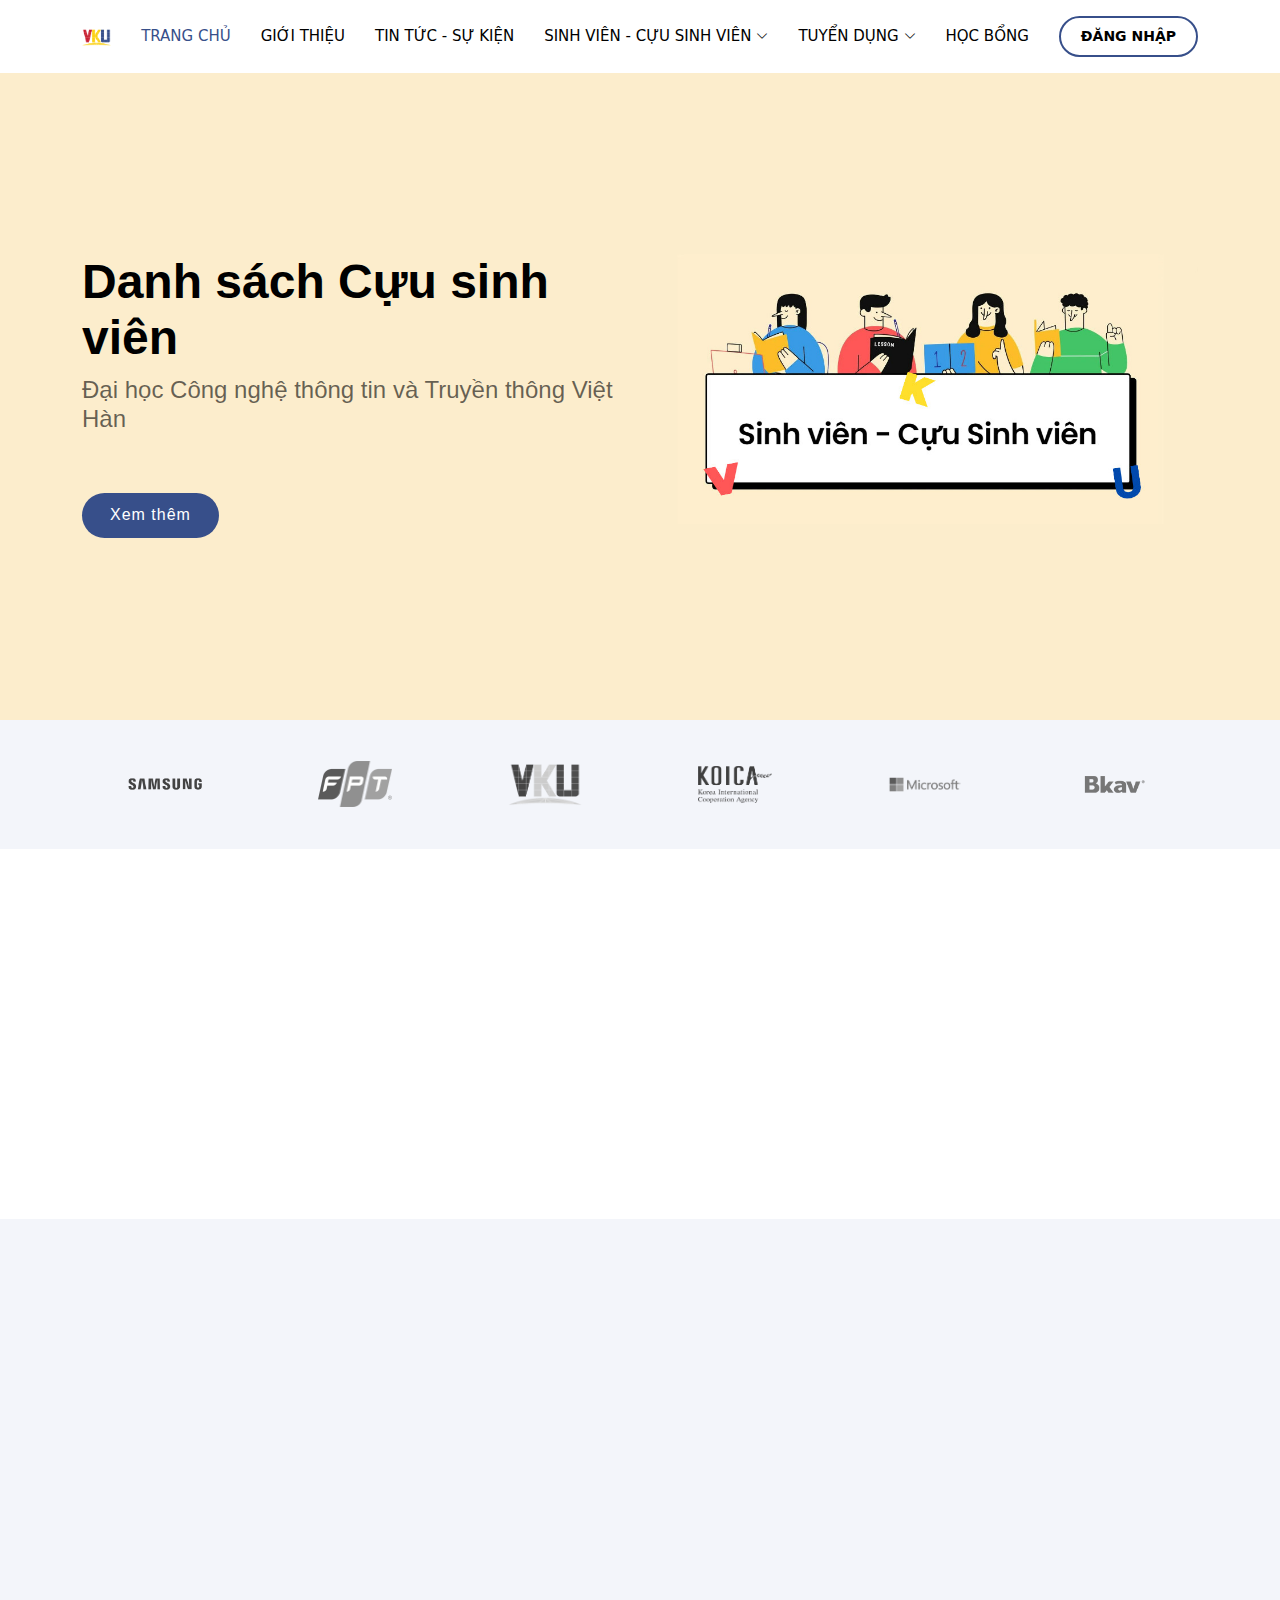
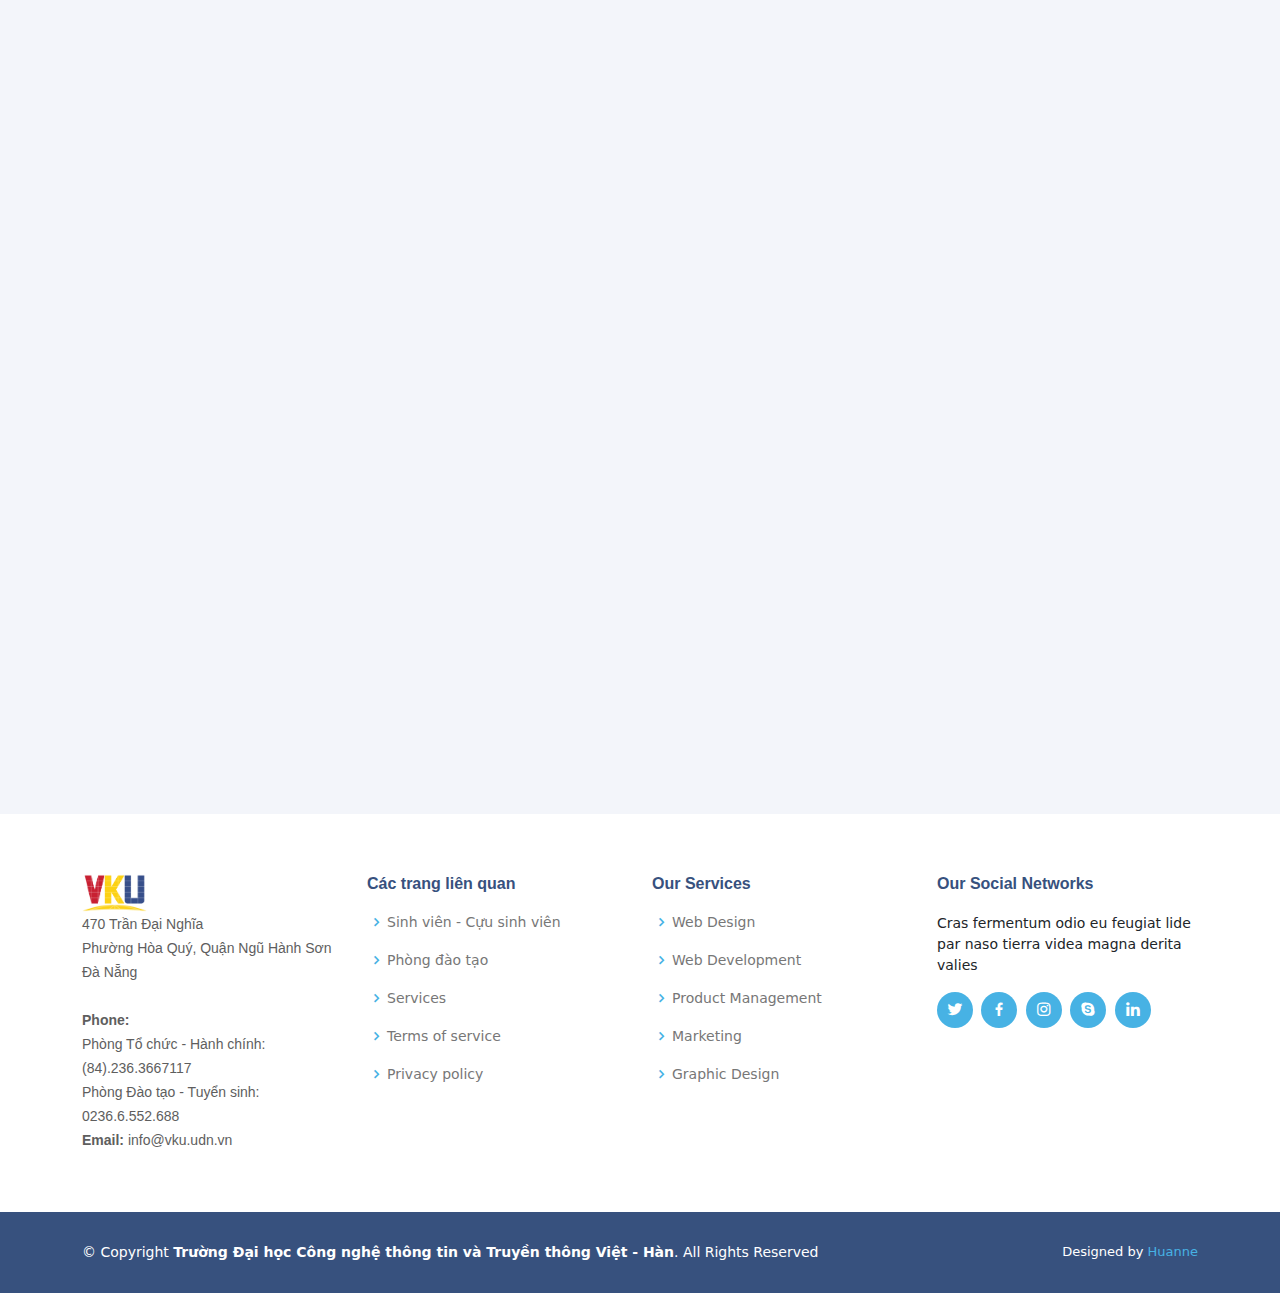
<file: alumni.html>
<!DOCTYPE html>
<html lang="en">

<head>
    <meta charset="utf-8">
    <meta content="width=device-width, initial-scale=1.0" name="viewport">

    <title>Danh sách Cựu sinh viên</title>
    <meta content="" name="description">
    <meta content="" name="keywords">

    <!-- Favicons -->
    <link href="assets/img/clients/vku.png" rel="icon">
    <link href="assets/img/clients/vku.png" rel="apple-touch-icon">

    <!-- Google Fonts -->
    <!-- <link href="https://fonts.googleapis.com/css?family=Open+Sans:300,300i,400,400i,600,600i,700,700i|Jost:300,300i,400,400i,500,500i,600,600i,700,700i|Poppins:300,300i,400,400i,500,500i,600,600i,700,700i" rel="stylesheet"> -->

    <!-- Vendor CSS Files -->
    <link href="assets/vendor/aos/aos.css" rel="stylesheet">
    <link href="assets/vendor/bootstrap/css/bootstrap.min.css" rel="stylesheet">
    <link href="assets/vendor/bootstrap-icons/bootstrap-icons.css" rel="stylesheet">
    <link href="assets/vendor/boxicons/css/boxicons.min.css" rel="stylesheet">
    <link href="assets/vendor/glightbox/css/glightbox.min.css" rel="stylesheet">
    <link href="assets/vendor/remixicon/remixicon.css" rel="stylesheet">
    <link href="assets/vendor/swiper/swiper-bundle.min.css" rel="stylesheet">

    <!-- Template Main CSS File -->
    <link href="assets/css/style.css" rel="stylesheet">
    <link rel="stylesheet" href="/assets/css/base.css">
    <link rel="stylesheet" href="/assets/css/trangchu.css">
    <link rel="stylesheet" href="./assets/fonts/fontawesome-free-5.15.4-web/css/all.min.css">

    <!-- =======================================================
  * Template Name: Arsha
  * Updated: May 30 2023 with Bootstrap v5.3.0
  * Template URL: https://bootstrapmade.com/arsha-free-bootstrap-html-template-corporate/
  * Author: BootstrapMade.com
  * License: https://bootstrapmade.com/license/
  ======================================================== -->
</head>

<body>

    <!-- ======= Header ======= -->
    <header id="header" class="fixed-top ">
        <div class="container d-flex align-items-center">

            <!-- <h1 class="logo me-auto"><a href="index.html">VKU</a></h1> -->
            <!-- Uncomment below if you prefer to use an image logo -->
            <a href="index.html" class="logo me-auto"><img src="assets/img/clients/vku.png" alt="" class="img-fluid"></a>

            <nav id="navbar" class="navbar">
                <ul>
                    <li><a class="nav-link scrollto active" href="#hero">Trang chủ</a></li>
                    <li><a class="nav-link scrollto" href="#about">Giới thiệu</a></li>
                    <li><a class="nav-link scrollto" href="#news">Tin tức - Sự kiện</a></li>
                    <li class="dropdown"><a href="#students"><span>Sinh viên - Cựu sinh viên</span> <i class="bi bi-chevron-down"></i></a>
                        <ul>
                            <li><a href="./student.htm">Sinh viên</a></li>
                            <li><a href="./alumni.html">Cựu Sinh viên</a></li>
                        </ul>
                    </li>
                    <li class="dropdown"><a href="./recruitment.html"><span>Tuyển dụng</span> <i class="bi bi-chevron-down"></i></a>
                        <ul>
                            <li><a href="">Danh sách công việc</a></li>
                            <li><a href="">Chi tiết công việc</a></li>
                        </ul>
                    </li>
                    <li><a class="nav-link   scrollto" href="#portfolio">Học bổng</a></li>
                    <li><a class="getstarted scrollto" href="#about">Đăng nhập</a></li>
                </ul>
                <i class="bi bi-list mobile-nav-toggle"></i>
            </nav>
        </div>
    </header>
    <!--  -->

    <!-- End Header -->

    <!-- ======= Hero Section ======= -->
    <section id="hero" class="d-flex align-items-center">

        <div class="container">
            <div class="row">
                <div class="col-lg-6 d-flex flex-column justify-content-center pt-4 pt-lg-0 order-2 order-lg-1" data-aos="fade-up" data-aos-delay="200">
                    <!-- <h1>Danh sách Sinh viên</h1> -->
                    <h1>Danh sách Cựu sinh viên</h1>
                    <h2>Đại học Công nghệ thông tin và Truyền thông Việt Hàn</h2>
                    <div class="d-flex justify-content-center justify-content-lg-start">
                        <a href="#about" class="btn-get-started scrollto">Xem thêm</a>
                        <!-- <a href="https://www.youtube.com/watch?v=jDDaplaOz7Q" class="glightbox btn-watch-video"><i class="bi bi-play-circle"></i><span>Watch Video</span></a> -->
                    </div>
                </div>
                <div class="col-lg-6 order-1 order-lg-2 hero-img" data-aos="zoom-in" data-aos-delay="200">
                    <img src="assets/img/banner.png" class="img-fluid animated" alt="">
                </div>
            </div>
        </div>

    </section>
    <!-- End Hero -->

    <main id="main">

        <!-- ======= Clients Section ======= -->
        <section id="clients" class="clients section-bg">
            <div class="container">

                <div class="row" data-aos="zoom-in">

                    <div class="col-lg-2 col-md-4 col-6 d-flex align-items-center justify-content-center">
                        <img src="assets/img/clients/samsung.png" class="img-fluid" alt="">
                    </div>

                    <div class="col-lg-2 col-md-4 col-6 d-flex align-items-center justify-content-center">
                        <img src="assets/img/clients/fpt.png" class="img-fluid" alt="">
                    </div>

                    <div class="col-lg-2 col-md-4 col-6 d-flex align-items-center justify-content-center">
                        <img src="assets/img/clients/vku.png" class="img-fluid" alt="">
                    </div>

                    <div class="col-lg-2 col-md-4 col-6 d-flex align-items-center justify-content-center">
                        <img src="assets/img/clients/koica.png" class="img-fluid" alt="">
                    </div>

                    <div class="col-lg-2 col-md-4 col-6 d-flex align-items-center justify-content-center">
                        <img src="assets/img/clients/microsoft.png" class="img-fluid" alt="">
                    </div>

                    <div class="col-lg-2 col-md-4 col-6 d-flex align-items-center justify-content-center">
                        <img src="assets/img/clients/bkav.png" class="img-fluid" alt="">
                    </div>

                </div>

            </div>
        </section>
        <!-- End Cliens Section -->

        <!-- ======= About Us Section ======= -->
        <section id="about" class="about">
            <div class="container" data-aos="fade-up">

                <div class="section-title">
                    <h2>Giới thiệu</h2>
                </div>

                <div class="row content">
                    <div class="col-lg-6">
                        <p>
                            VKU – Mạng lưới Sinh viên - Cựu Sinh Viên là nơi duy trì kết nối giữa VKU và các cựu sinh viên của nhà trường, là cầu nối cho các cựu sinh viên kết nối lại với bạn bè và thầy cô giáo và nhân viên của VKU, nơi cựu sinh viên tiếp tục theo đuổi đam mê, tiến
                            tới thành công nhanh hơn và tô điểm thêm cho cuộc sống.
                        </p>
                        <a href="#" class="btn-learn-more">Learn More</a>
                    </div>
                    <div class="col-lg-6 pt-4 pt-lg-0">
                        <p>
                            VKU - Nhà Tuyển Dụng còn là nơi thúc đẩy, hợp tác giữa sinh viên, cựu sinh viên nhà trường với Nhà tuyển dụng.
                        </p>
                        <ul>
                            <li><i class="ri-check-double-line"></i> Tin tức - Sự kiện</li>
                            <li><i class="ri-check-double-line"></i> Cập nhật CV - Tìm kiếm công việc</li>
                            <li><i class="ri-check-double-line"></i> Hợp tác Sinh Viên - Cựu Sinh Viên - Doanh Nghiệp</li>
                        </ul>
                    </div>
                </div>

            </div>
        </section>
        <!-- End About Us Section -->

        <!-- ======= Team Section ======= -->
        <section id="team" class="team section-bg">
            <div class="container" data-aos="fade-up">

                <div class="section-title">
                    <h2>DANH SÁCH CỰU SINH VIÊN</h2>
                </div>

                <footer id="footer">
                    <div class="footer-newsletter">
                        <div class="container">
                            <div class="row justify-content-center">
                                <div class="col-lg-6">
                                    <form action="" method="post">
                                        <input type="text" name="name"><input type="submit" value="Tìm kiếm">
                                    </form>
                                </div>
                            </div>
                        </div>
                    </div>
                </footer>

                <div class="team">
                    <div class="row">
                        <div class="col-lg-4" data-aos="zoom-in" data-aos-delay="100">
                            <div class="member d-flex align-items-start cursor" onclick="location.href='./cv.html';">
                                <div class="pic"><img src="assets/img/team/team-1.jpg" class="img-fluid" alt=""></div>
                                <div class="member-info">
                                    <h4>Ngô Hùng Sở</h4>
                                    <span>Kỹ sư phần mềm</span>
                                    <p>Explicabo voluptatem mollitia et repellat qui dolorum quasi</p>
                                    <div class="social">
                                        <a href=""><i class="ri-phone-fill"></i></a>
                                        <a href=""><i class="ri-mail-fill"></i></a>
                                        <a href=""><i class="ri-save-fill"></i></a>
                                        <a href=""><i class="ri-more-fill"></i></a>
                                    </div>
                                </div>
                            </div>
                        </div>

                        <div class="col-lg-4" data-aos="zoom-in" data-aos-delay="100">
                            <div class="member d-flex align-items-start cursor" onclick="location.href='./cv.html';">
                                <div class="pic"><img src="assets/img/team/team-1.jpg" class="img-fluid" alt=""></div>
                                <div class="member-info">
                                    <h4>Phan Văn Xuất</h4>
                                    <span>Kỹ sư phần mềm</span>
                                    <p>Explicabo voluptatem mollitia et repellat qui dolorum quasi</p>
                                    <div class="social">
                                        <a href=""><i class="ri-phone-fill"></i></a>
                                        <a href=""><i class="ri-mail-fill"></i></a>
                                        <a href=""><i class="ri-save-fill"></i></a>
                                        <a href=""><i class="ri-more-fill"></i></a>
                                    </div>
                                </div>
                            </div>
                        </div>

                        <div class="col-lg-4 mt-4 mt-lg-0" data-aos="zoom-in" data-aos-delay="200">
                            <div class="member d-flex align-items-start cursor" onclick="location.href='./cv.html';">
                                <div class="pic"><img src="assets/img/team/team-2.jpg" class="img-fluid" alt=""></div>
                                <div class="member-info">
                                    <h4>Trịnh Ngọc Anh Tuấn</h4>
                                    <span>Kỹ sư phần mềm</span>
                                    <p>Aut maiores voluptates amet et quis praesentium qui senda para</p>
                                    <div class="social">
                                        <a href=""><i class="ri-phone-fill"></i></a>
                                        <a href=""><i class="ri-mail-fill"></i></a>
                                        <a href=""><i class="ri-save-fill"></i></a>
                                        <a href=""><i class="ri-more-fill"></i></a>
                                    </div>
                                </div>
                            </div>
                        </div>

                        <div class="col-lg-4 mt-4" data-aos="zoom-in" data-aos-delay="400">
                            <div class="member d-flex align-items-start cursor" onclick="location.href='./cv.html';">
                                <div class="pic"><img src="assets/img/team/team-4.jpg" class="img-fluid" alt=""></div>
                                <div class="member-info">
                                    <h4>Phương Nam</h4>
                                    <span>Kỹ sư phần mềm</span>
                                    <p>Dolorum tempora officiis odit laborum officiis et et accusamus</p>
                                    <div class="social">
                                        <a href=""><i class="ri-phone-fill"></i></a>
                                        <a href=""><i class="ri-mail-fill"></i></a>
                                        <a href=""><i class="ri-save-fill"></i></a>
                                        <a href=""><i class="ri-more-fill"></i></a>
                                    </div>
                                </div>
                            </div>
                        </div>

                        <div class="col-lg-4 mt-4" data-aos="zoom-in" data-aos-delay="400">
                            <div class="member d-flex align-items-start cursor" onclick="location.href='./cv.html';">
                                <div class="pic"><img src="assets/img/team/team-4.jpg" class="img-fluid" alt=""></div>
                                <div class="member-info">
                                    <h4>Mai Thị Phương Thảo</h4>
                                    <span>Kỹ sư phần mềm</span>
                                    <p>Dolorum tempora officiis odit laborum officiis et et accusamus</p>
                                    <div class="social">
                                        <a href=""><i class="ri-phone-fill"></i></a>
                                        <a href=""><i class="ri-mail-fill"></i></a>
                                        <a href=""><i class="ri-save-fill"></i></a>
                                        <a href=""><i class="ri-more-fill"></i></a>
                                    </div>
                                </div>
                            </div>
                        </div>

                        <div class="col-lg-4 mt-4" data-aos="zoom-in" data-aos-delay="400">
                            <div class="member d-flex align-items-start cursor" onclick="location.href='./cv.html';">
                                <div class="pic"><img src="assets/img/team/team-4.jpg" class="img-fluid" alt=""></div>
                                <div class="member-info">
                                    <h4>Hồng Lĩnh</h4>
                                    <span>Kỹ sư phần mềm</span>
                                    <p>Dolorum tempora officiis odit laborum officiis et et accusamus</p>
                                    <div class="social">
                                        <a href=""><i class="ri-phone-fill"></i></a>
                                        <a href=""><i class="ri-mail-fill"></i></a>
                                        <a href=""><i class="ri-save-fill"></i></a>
                                        <a href=""><i class="ri-more-fill"></i></a>
                                    </div>
                                </div>
                            </div>
                        </div>

                        <div class="col-lg-4 mt-4" data-aos="zoom-in" data-aos-delay="400">
                            <div class="member d-flex align-items-start cursor" onclick="location.href='./cv.html';">
                                <div class="pic"><img src="assets/img/team/team-4.jpg" class="img-fluid" alt=""></div>
                                <div class="member-info">
                                    <h4>Nguyễn Vũ Huân</h4>
                                    <span>Mạng - An toàn thông tin</span>
                                    <p>Dolorum tempora officiis odit laborum officiis et et accusamus</p>
                                    <div class="social">
                                        <a href=""><i class="ri-phone-fill"></i></a>
                                        <a href=""><i class="ri-mail-fill"></i></a>
                                        <a href=""><i class="ri-save-fill"></i></a>
                                        <a href=""><i class="ri-more-fill"></i></a>
                                    </div>
                                </div>
                            </div>
                        </div>

                    </div>

                </div>

                <div class="row mt-2">


                    <div class="pagination justify-content-center">
                        <!-- <a class="pagination-newer" href="#">PREV</a> -->
                        <span class="pagination-inner">
					<a href="#">1</a>
					<a class="pagination-active" href="#">2</a>
					<a href="#">3</a>
					<a href="#">4</a>
					<a href="#">5</a>
					<a href="#">6</a>
				</span>
                        <!-- <a class="pagination-older" href="#">NEXT</a> -->
                    </div>

                </div>
        </section>
        <!-- End Team Section -->



    </main>
    <!-- End #main -->

    <!-- ======= Footer ======= -->
    <footer id="footer">
        <div class="footer-top">
            <div class="container">
                <div class="row">

                    <div class="col-lg-3 col-md-6 footer-contact">
                        <a href="index.html" class="logo me-auto"><img src="assets/img/clients/vku.png" alt="" class="img-fluid w-25"></a>
                        <p>
                            470 Trần Đại Nghĩa <br> Phường Hòa Quý, Quận Ngũ Hành Sơn<br> Đà Nẵng<br><br>
                            <strong>Phone:</strong>
                            <br>Phòng Tổ chức - Hành chính: (84).236.3667117<br> Phòng Đào tạo - Tuyển sinh: 0236.6.552.688 <br>
                            <strong>Email:</strong> info@vku.udn.vn<br>
                        </p>
                    </div>

                    <div class="col-lg-3 col-md-6 footer-links">
                        <h4>Các trang liên quan</h4>
                        <ul>
                            <li><i class="bx bx-chevron-right"></i> <a href="#">Sinh viên - Cựu sinh viên</a></li>
                            <li><i class="bx bx-chevron-right"></i> <a href="#">Phòng đào tạo</a></li>
                            <li><i class="bx bx-chevron-right"></i> <a href="#">Services</a></li>
                            <li><i class="bx bx-chevron-right"></i> <a href="#">Terms of service</a></li>
                            <li><i class="bx bx-chevron-right"></i> <a href="#">Privacy policy</a></li>
                        </ul>
                    </div>

                    <div class="col-lg-3 col-md-6 footer-links">
                        <h4>Our Services</h4>
                        <ul>
                            <li><i class="bx bx-chevron-right"></i> <a href="#">Web Design</a></li>
                            <li><i class="bx bx-chevron-right"></i> <a href="#">Web Development</a></li>
                            <li><i class="bx bx-chevron-right"></i> <a href="#">Product Management</a></li>
                            <li><i class="bx bx-chevron-right"></i> <a href="#">Marketing</a></li>
                            <li><i class="bx bx-chevron-right"></i> <a href="#">Graphic Design</a></li>
                        </ul>
                    </div>

                    <div class="col-lg-3 col-md-6 footer-links">
                        <h4>Our Social Networks</h4>
                        <p>Cras fermentum odio eu feugiat lide par naso tierra videa magna derita valies</p>
                        <div class="social-links mt-3">
                            <a href="#" class="twitter"><i class="bx bxl-twitter"></i></a>
                            <a href="#" class="facebook"><i class="bx bxl-facebook"></i></a>
                            <a href="#" class="instagram"><i class="bx bxl-instagram"></i></a>
                            <a href="#" class="google-plus"><i class="bx bxl-skype"></i></a>
                            <a href="#" class="linkedin"><i class="bx bxl-linkedin"></i></a>
                        </div>
                    </div>

                </div>
            </div>
        </div>

        <div class="container footer-bottom clearfix">
            <div class="copyright">
                &copy; Copyright <strong><span>Trường Đại học Công nghệ thông tin và Truyền thông Việt - Hàn</span></strong>. All Rights Reserved
            </div>
            <div class="credits">
                <!-- All the links in the footer should remain intact. -->
                <!-- You can delete the links only if you purchased the pro version. -->
                <!-- Licensing information: https://bootstrapmade.com/license/ -->
                <!-- Purchase the pro version with working PHP/AJAX contact form: https://bootstrapmade.com/arsha-free-bootstrap-html-template-corporate/ -->
                Designed by <a href="https://bootstrapmade.com/">Huanne</a>
            </div>
        </div>
    </footer>
    <!-- End Footer -->

    <div id="preloader"></div>
    <a href="#" class="back-to-top d-flex align-items-center justify-content-center"><i class="bi bi-arrow-up-short"></i></a>

    <!-- Vendor JS Files -->
    <script src="assets/vendor/aos/aos.js"></script>
    <script src="assets/vendor/bootstrap/js/bootstrap.bundle.min.js"></script>
    <script src="assets/vendor/glightbox/js/glightbox.min.js"></script>
    <script src="assets/vendor/isotope-layout/isotope.pkgd.min.js"></script>
    <script src="assets/vendor/swiper/swiper-bundle.min.js"></script>
    <script src="assets/vendor/waypoints/noframework.waypoints.js"></script>
    <script src="assets/vendor/php-email-form/validate.js"></script>

    <!-- Template Main JS File -->
    <script src="assets/js/main.js"></script>
    <script src="/assets/js/prveandnext.js"></script>
</body>

</html>
</file>
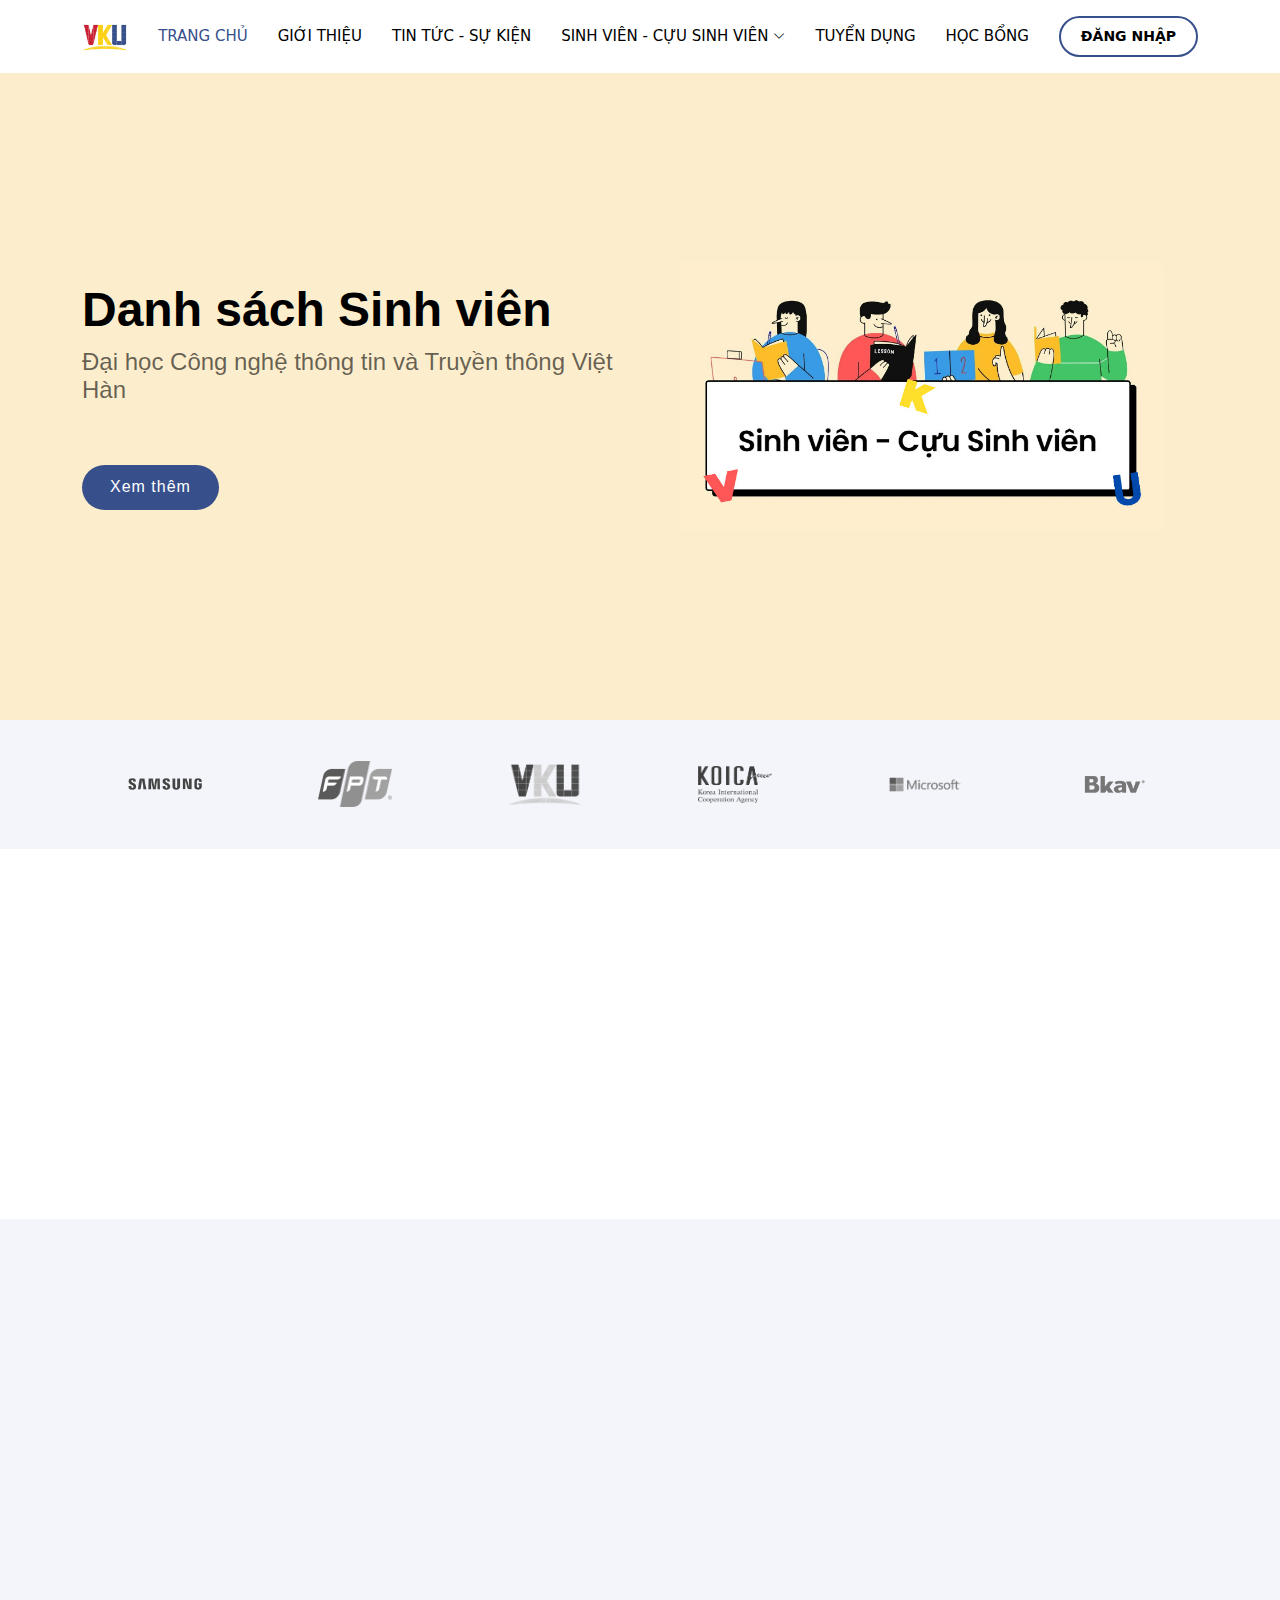
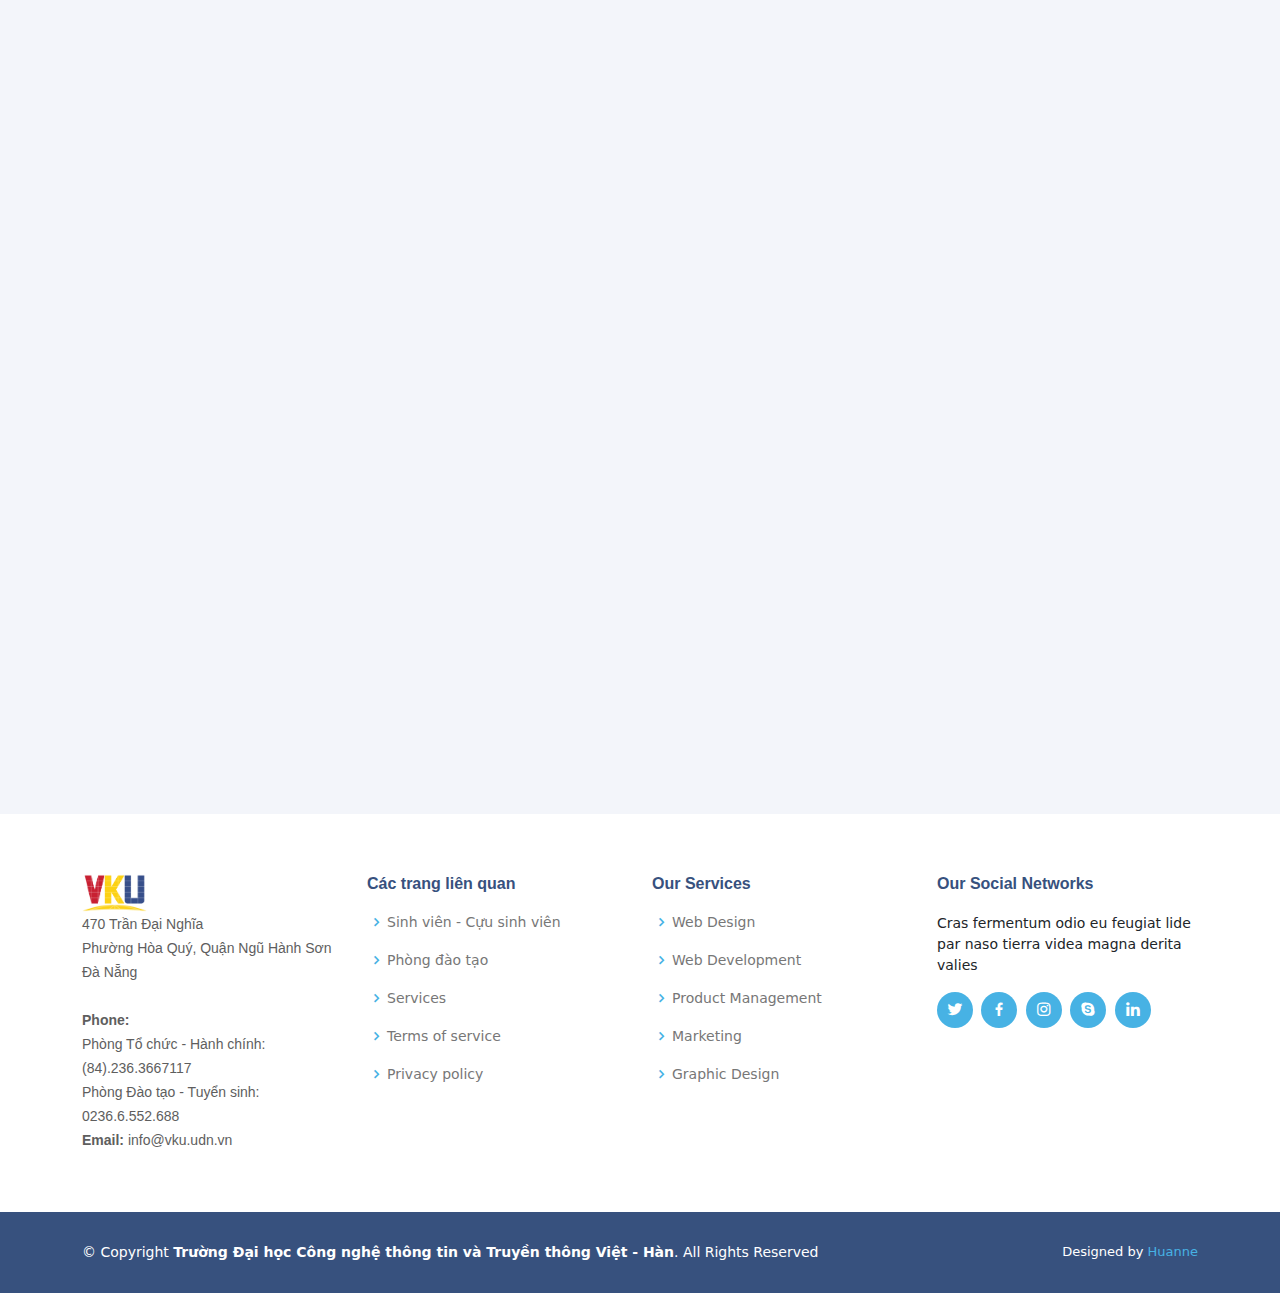
<file: student.htm>
<!DOCTYPE html>
<html lang="en">

<head>
    <meta charset="utf-8">
    <meta content="width=device-width, initial-scale=1.0" name="viewport">

    <title>Danh sách sinh viên</title>
    <meta content="" name="description">
    <meta content="" name="keywords">

    <!-- Favicons -->
    <link href="assets/img/clients/vku.png" rel="icon">
    <link href="assets/img/clients/vku.png" rel="apple-touch-icon">

    <!-- Google Fonts -->
    <!-- <link href="https://fonts.googleapis.com/css?family=Open+Sans:300,300i,400,400i,600,600i,700,700i|Jost:300,300i,400,400i,500,500i,600,600i,700,700i|Poppins:300,300i,400,400i,500,500i,600,600i,700,700i" rel="stylesheet"> -->

    <!-- Vendor CSS Files -->
    <link href="assets/vendor/aos/aos.css" rel="stylesheet">
    <link href="assets/vendor/bootstrap/css/bootstrap.min.css" rel="stylesheet">
    <link href="assets/vendor/bootstrap-icons/bootstrap-icons.css" rel="stylesheet">
    <link href="assets/vendor/boxicons/css/boxicons.min.css" rel="stylesheet">
    <link href="assets/vendor/glightbox/css/glightbox.min.css" rel="stylesheet">
    <link href="assets/vendor/remixicon/remixicon.css" rel="stylesheet">
    <link href="assets/vendor/swiper/swiper-bundle.min.css" rel="stylesheet">

    <!-- Template Main CSS File -->
    <link href="assets/css/style.css" rel="stylesheet">
    <link rel="stylesheet" href="/assets/css/base.css">
    <link rel="stylesheet" href="/assets/css/trangchu.css">
    <link rel="stylesheet" href="./assets/fonts/fontawesome-free-5.15.4-web/css/all.min.css">

    <!-- =======================================================
  * Template Name: Arsha
  * Updated: May 30 2023 with Bootstrap v5.3.0
  * Template URL: https://bootstrapmade.com/arsha-free-bootstrap-html-template-corporate/
  * Author: BootstrapMade.com
  * License: https://bootstrapmade.com/license/
  ======================================================== -->
</head>

<body>

    <!-- ======= Header ======= -->
    <header id="header" class="fixed-top ">
        <div class="container d-flex align-items-center">

            <!-- <h1 class="logo me-auto"><a href="index.html">VKU</a></h1> -->
            <!-- Uncomment below if you prefer to use an image logo -->
            <a href="index.html" class="logo me-auto"><img src="assets/img/clients/vku.png" alt="" class="img-fluid"></a>

            <nav id="navbar" class="navbar">
                <ul>
                    <li><a class="nav-link scrollto active" href="./index.html">Trang chủ</a></li>
                    <li><a class="nav-link scrollto" href="./about.html">Giới thiệu</a></li>
                    <li><a class="nav-link scrollto" href="./news.html">Tin tức - Sự kiện</a></li>
                    <li class="dropdown active"><a href="#students"><span>Sinh viên - Cựu sinh viên</span> <i class="bi bi-chevron-down"></i></a>
                        <ul>
                            <li><a href="./student.htm">Sinh viên</a></li>
                            <li><a href="./alumni.html">Cựu Sinh viên</a></li>
                            <!-- <li class="dropdown"><a href="#"><span>Deep Drop Down</span> <i class="bi bi-chevron-right"></i></a>
                                <ul>
                                    <li><a href="#">Deep Drop Down 1</a></li>
                                    <li><a href="#">Deep Drop Down 2</a></li>
                                    <li><a href="#">Deep Drop Down 3</a></li>
                                    <li><a href="#">Deep Drop Down 4</a></li>
                                    <li><a href="#">Deep Drop Down 5</a></li>
                                </ul>
                            </li> -->
                            <!-- <li><a href="#">Drop Down 2</a></li>
                            <li><a href="#">Drop Down 3</a></li>
                            <li><a href="#">Drop Down 4</a></li> -->
                        </ul>
                        <li><a class="nav-link scrollto" href="#team">Tuyển dụng</a></li>
                    </li>

                    <li><a class="nav-link   scrollto" href="#portfolio">Học bổng</a></li>
                    <!-- <li><a class="nav-link scrollto" href="#services">Services</a></li> -->

                    <li><a class="getstarted scrollto" href="#about">Đăng nhập</a></li>
                </ul>
                <i class="bi bi-list mobile-nav-toggle"></i>
            </nav>
            <!-- .navbar -->

        </div>
    </header>
    <!--  -->

    <!-- End Header -->

    <!-- ======= Hero Section ======= -->
    <section id="hero" class="d-flex align-items-center">

        <div class="container">
            <div class="row">
                <div class="col-lg-6 d-flex flex-column justify-content-center pt-4 pt-lg-0 order-2 order-lg-1" data-aos="fade-up" data-aos-delay="200">
                    <h1>Danh sách Sinh viên</h1>
                    <!-- <h1>Cựu sinh viên</h1> -->
                    <h2>Đại học Công nghệ thông tin và Truyền thông Việt Hàn</h2>
                    <div class="d-flex justify-content-center justify-content-lg-start">
                        <a href="#about" class="btn-get-started scrollto">Xem thêm</a>
                        <!-- <a href="https://www.youtube.com/watch?v=jDDaplaOz7Q" class="glightbox btn-watch-video"><i class="bi bi-play-circle"></i><span>Watch Video</span></a> -->
                    </div>
                </div>
                <div class="col-lg-6 order-1 order-lg-2 hero-img" data-aos="zoom-in" data-aos-delay="200">
                    <img src="assets/img/banner.png" class="img-fluid animated" alt="">
                </div>
            </div>
        </div>

    </section>
    <!-- End Hero -->

    <main id="main">

        <!-- ======= Clients Section ======= -->
        <section id="clients" class="clients section-bg">
            <div class="container">

                <div class="row" data-aos="zoom-in">

                    <div class="col-lg-2 col-md-4 col-6 d-flex align-items-center justify-content-center">
                        <img src="assets/img/clients/samsung.png" class="img-fluid" alt="">
                    </div>

                    <div class="col-lg-2 col-md-4 col-6 d-flex align-items-center justify-content-center">
                        <img src="assets/img/clients/fpt.png" class="img-fluid" alt="">
                    </div>

                    <div class="col-lg-2 col-md-4 col-6 d-flex align-items-center justify-content-center">
                        <img src="assets/img/clients/vku.png" class="img-fluid" alt="">
                    </div>

                    <div class="col-lg-2 col-md-4 col-6 d-flex align-items-center justify-content-center">
                        <img src="assets/img/clients/koica.png" class="img-fluid" alt="">
                    </div>

                    <div class="col-lg-2 col-md-4 col-6 d-flex align-items-center justify-content-center">
                        <img src="assets/img/clients/microsoft.png" class="img-fluid" alt="">
                    </div>

                    <div class="col-lg-2 col-md-4 col-6 d-flex align-items-center justify-content-center">
                        <img src="assets/img/clients/bkav.png" class="img-fluid" alt="">
                    </div>

                </div>

            </div>
        </section>
        <!-- End Cliens Section -->

        <!-- ======= About Us Section ======= -->
        <section id="about" class="about">
            <div class="container" data-aos="fade-up">

                <div class="section-title">
                    <h2>Giới thiệu</h2>
                </div>

                <div class="row content">
                    <div class="col-lg-6">
                        <p>
                            VKU – Mạng lưới Sinh viên - Cựu Sinh Viên là nơi duy trì kết nối giữa VKU và các cựu sinh viên của nhà trường, là cầu nối cho các cựu sinh viên kết nối lại với bạn bè và thầy cô giáo và nhân viên của VKU, nơi cựu sinh viên tiếp tục theo đuổi đam mê, tiến
                            tới thành công nhanh hơn và tô điểm thêm cho cuộc sống.
                        </p>
                        <a href="#" class="btn-learn-more">Learn More</a>
                    </div>
                    <div class="col-lg-6 pt-4 pt-lg-0">
                        <p>
                            VKU - Nhà Tuyển Dụng còn là nơi thúc đẩy, hợp tác giữa sinh viên, cựu sinh viên nhà trường với Nhà tuyển dụng.
                        </p>
                        <ul>
                            <li><i class="ri-check-double-line"></i> Tin tức - Sự kiện</li>
                            <li><i class="ri-check-double-line"></i> Cập nhật CV - Tìm kiếm công việc</li>
                            <li><i class="ri-check-double-line"></i> Hợp tác Sinh Viên - Cựu Sinh Viên - Doanh Nghiệp</li>
                        </ul>
                    </div>
                </div>

            </div>
        </section>
        <!-- End About Us Section -->

        <!-- ======= Team Section ======= -->
        <section id="team" class="team section-bg">
            <div class="container" data-aos="fade-up">

                <div class="section-title">
                    <h2>DANH SÁCH SINH VIÊN</h2>
                </div>

                <footer id="footer">
                    <div class="footer-newsletter">
                        <div class="container">
                            <div class="row justify-content-center">
                                <div class="col-lg-6">
                                    <form action="" method="post">
                                        <input type="text" name="name"><input type="submit" value="Tìm kiếm">
                                    </form>
                                </div>
                            </div>
                        </div>
                    </div>
                </footer>

                <div class="team">
                    <div class="row">
                        <div class="col-lg-4" data-aos="zoom-in" data-aos-delay="100">
                            <div class="member d-flex align-items-start cursor" onclick="location.href='./cv.html';">
                                <div class="pic "><img src="assets/img/team/team-1.jpg" class="img-fluid" alt=""></div>
                                <div class="member-info">
                                    <h4>Ngô Hùng Sở</h4>
                                    <span>Kỹ sư phần mềm</span>
                                    <p>Explicabo voluptatem mollitia et repellat qui dolorum quasi</p>
                                    <div class="social">
                                        <a href=""><i class="ri-phone-fill"></i></a>
                                        <a href=""><i class="ri-mail-fill"></i></a>
                                        <a href=""><i class="ri-save-fill"></i></a>
                                        <a href=""><i class="ri-more-fill"></i></a>
                                    </div>
                                </div>
                            </div>
                        </div>

                        <div class="col-lg-4" data-aos="zoom-in" data-aos-delay="100">
                            <div class="member d-flex align-items-start cursor" onclick="location.href='./cv.html';">
                                <div class="pic"><img src="assets/img/team/team-1.jpg" class="img-fluid" alt=""></div>
                                <div class="member-info">
                                    <h4>Phan Văn Xuất</h4>
                                    <span>Kỹ sư phần mềm</span>
                                    <p>Explicabo voluptatem mollitia et repellat qui dolorum quasi</p>
                                    <div class="social">
                                        <a href=""><i class="ri-phone-fill"></i></a>
                                        <a href=""><i class="ri-mail-fill"></i></a>
                                        <a href=""><i class="ri-save-fill"></i></a>
                                        <a href=""><i class="ri-more-fill"></i></a>
                                    </div>
                                </div>
                            </div>
                        </div>

                        <div class="col-lg-4 mt-4 mt-lg-0" data-aos="zoom-in" data-aos-delay="200">
                            <div class="member d-flex align-items-start cursor" onclick="location.href='./cv.html';">
                                <div class="pic"><img src="assets/img/team/team-2.jpg" class="img-fluid" alt=""></div>
                                <div class="member-info">
                                    <h4>Trịnh Ngọc Anh Tuấn</h4>
                                    <span>Kỹ sư phần mềm</span>
                                    <p>Aut maiores voluptates amet et quis praesentium qui senda para</p>
                                    <div class="social">
                                        <a href=""><i class="ri-phone-fill"></i></a>
                                        <a href=""><i class="ri-mail-fill"></i></a>
                                        <a href=""><i class="ri-save-fill"></i></a>
                                        <a href=""><i class="ri-more-fill"></i></a>
                                    </div>
                                </div>
                            </div>
                        </div>

                        <div class="col-lg-4 mt-4" data-aos="zoom-in" data-aos-delay="400">
                            <div class="member d-flex align-items-start cursor" onclick="location.href='./cv.html';">
                                <div class="pic"><img src="assets/img/team/team-4.jpg" class="img-fluid" alt=""></div>
                                <div class="member-info">
                                    <h4>Phương Nam</h4>
                                    <span>Kỹ sư phần mềm</span>
                                    <p>Dolorum tempora officiis odit laborum officiis et et accusamus</p>
                                    <div class="social">
                                        <a href=""><i class="ri-phone-fill"></i></a>
                                        <a href=""><i class="ri-mail-fill"></i></a>
                                        <a href=""><i class="ri-save-fill"></i></a>
                                        <a href=""><i class="ri-more-fill"></i></a>
                                    </div>
                                </div>
                            </div>
                        </div>

                        <div class="col-lg-4 mt-4" data-aos="zoom-in" data-aos-delay="400">
                            <div class="member d-flex align-items-start cursor" onclick="location.href='./cv.html';">
                                <div class="pic"><img src="assets/img/team/team-4.jpg" class="img-fluid" alt=""></div>
                                <div class="member-info">
                                    <h4>Mai Thị Phương Thảo</h4>
                                    <span>Kỹ sư phần mềm</span>
                                    <p>Dolorum tempora officiis odit laborum officiis et et accusamus</p>
                                    <div class="social">
                                        <a href=""><i class="ri-phone-fill"></i></a>
                                        <a href=""><i class="ri-mail-fill"></i></a>
                                        <a href=""><i class="ri-save-fill"></i></a>
                                        <a href=""><i class="ri-more-fill"></i></a>
                                    </div>
                                </div>
                            </div>
                        </div>

                        <div class="col-lg-4 mt-4" data-aos="zoom-in" data-aos-delay="400">
                            <div class="member d-flex align-items-start cursor" onclick="location.href='./cv.html';">
                                <div class="pic"><img src="assets/img/team/team-4.jpg" class="img-fluid" alt=""></div>
                                <div class="member-info">
                                    <h4>Hồng Lĩnh</h4>
                                    <span>Kỹ sư phần mềm</span>
                                    <p>Dolorum tempora officiis odit laborum officiis et et accusamus</p>
                                    <div class="social">
                                        <a href=""><i class="ri-phone-fill"></i></a>
                                        <a href=""><i class="ri-mail-fill"></i></a>
                                        <a href=""><i class="ri-save-fill"></i></a>
                                        <a href=""><i class="ri-more-fill"></i></a>
                                    </div>
                                </div>
                            </div>
                        </div>

                        <div class="col-lg-4 mt-4" data-aos="zoom-in" data-aos-delay="400">
                            <div class="member d-flex align-items-start cursor" onclick="location.href='./cv.html';">
                                <div class="pic"><img src="assets/img/team/team-4.jpg" class="img-fluid" alt=""></div>
                                <div class="member-info">
                                    <h4>Nguyễn Vũ Huân</h4>
                                    <span>Mạng - An toàn thông tin</span>
                                    <p>Dolorum tempora officiis odit laborum officiis et et accusamus</p>
                                    <div class="social">
                                        <a href=""><i class="ri-phone-fill"></i></a>
                                        <a href=""><i class="ri-mail-fill"></i></a>
                                        <a href=""><i class="ri-save-fill"></i></a>
                                        <a href=""><i class="ri-more-fill"></i></a>
                                    </div>
                                </div>
                            </div>
                        </div>

                    </div>

                </div>

                <div class="row mt-2">


                    <div class="pagination justify-content-center">
                        <!-- <a class="pagination-newer" href="#">PREV</a> -->
                        <span class="pagination-inner">
					<a href="#">1</a>
					<a class="pagination-active" href="#">2</a>
					<a href="#">3</a>
					<a href="#">4</a>
					<a href="#">5</a>
					<a href="#">6</a>
				</span>
                        <!-- <a class="pagination-older" href="#">NEXT</a> -->
                    </div>

                </div>
        </section>
        <!-- End Team Section -->



    </main>
    <!-- End #main -->

    <!-- ======= Footer ======= -->
    <footer id="footer">
        <div class="footer-top">
            <div class="container">
                <div class="row">

                    <div class="col-lg-3 col-md-6 footer-contact">
                        <a href="index.html" class="logo me-auto"><img src="assets/img/clients/vku.png" alt="" class="img-fluid w-25"></a>
                        <p>
                            470 Trần Đại Nghĩa <br> Phường Hòa Quý, Quận Ngũ Hành Sơn<br> Đà Nẵng<br><br>
                            <strong>Phone:</strong>
                            <br>Phòng Tổ chức - Hành chính: (84).236.3667117<br> Phòng Đào tạo - Tuyển sinh: 0236.6.552.688 <br>
                            <strong>Email:</strong> info@vku.udn.vn<br>
                        </p>
                    </div>

                    <div class="col-lg-3 col-md-6 footer-links">
                        <h4>Các trang liên quan</h4>
                        <ul>
                            <li><i class="bx bx-chevron-right"></i> <a href="#">Sinh viên - Cựu sinh viên</a></li>
                            <li><i class="bx bx-chevron-right"></i> <a href="#">Phòng đào tạo</a></li>
                            <li><i class="bx bx-chevron-right"></i> <a href="#">Services</a></li>
                            <li><i class="bx bx-chevron-right"></i> <a href="#">Terms of service</a></li>
                            <li><i class="bx bx-chevron-right"></i> <a href="#">Privacy policy</a></li>
                        </ul>
                    </div>

                    <div class="col-lg-3 col-md-6 footer-links">
                        <h4>Our Services</h4>
                        <ul>
                            <li><i class="bx bx-chevron-right"></i> <a href="#">Web Design</a></li>
                            <li><i class="bx bx-chevron-right"></i> <a href="#">Web Development</a></li>
                            <li><i class="bx bx-chevron-right"></i> <a href="#">Product Management</a></li>
                            <li><i class="bx bx-chevron-right"></i> <a href="#">Marketing</a></li>
                            <li><i class="bx bx-chevron-right"></i> <a href="#">Graphic Design</a></li>
                        </ul>
                    </div>

                    <div class="col-lg-3 col-md-6 footer-links">
                        <h4>Our Social Networks</h4>
                        <p>Cras fermentum odio eu feugiat lide par naso tierra videa magna derita valies</p>
                        <div class="social-links mt-3">
                            <a href="#" class="twitter"><i class="bx bxl-twitter"></i></a>
                            <a href="#" class="facebook"><i class="bx bxl-facebook"></i></a>
                            <a href="#" class="instagram"><i class="bx bxl-instagram"></i></a>
                            <a href="#" class="google-plus"><i class="bx bxl-skype"></i></a>
                            <a href="#" class="linkedin"><i class="bx bxl-linkedin"></i></a>
                        </div>
                    </div>

                </div>
            </div>
        </div>

        <div class="container footer-bottom clearfix">
            <div class="copyright">
                &copy; Copyright <strong><span>Trường Đại học Công nghệ thông tin và Truyền thông Việt - Hàn</span></strong>. All Rights Reserved
            </div>
            <div class="credits">
                <!-- All the links in the footer should remain intact. -->
                <!-- You can delete the links only if you purchased the pro version. -->
                <!-- Licensing information: https://bootstrapmade.com/license/ -->
                <!-- Purchase the pro version with working PHP/AJAX contact form: https://bootstrapmade.com/arsha-free-bootstrap-html-template-corporate/ -->
                Designed by <a href="https://bootstrapmade.com/">Huanne</a>
            </div>
        </div>
    </footer>
    <!-- End Footer -->

    <div id="preloader"></div>
    <a href="#" class="back-to-top d-flex align-items-center justify-content-center"><i class="bi bi-arrow-up-short"></i></a>

    <!-- Vendor JS Files -->
    <script src="assets/vendor/aos/aos.js"></script>
    <script src="assets/vendor/bootstrap/js/bootstrap.bundle.min.js"></script>
    <script src="assets/vendor/glightbox/js/glightbox.min.js"></script>
    <script src="assets/vendor/isotope-layout/isotope.pkgd.min.js"></script>
    <script src="assets/vendor/swiper/swiper-bundle.min.js"></script>
    <script src="assets/vendor/waypoints/noframework.waypoints.js"></script>
    <script src="assets/vendor/php-email-form/validate.js"></script>

    <!-- Template Main JS File -->
    <script src="assets/js/main.js"></script>
    <script src="/assets/js/prveandnext.js"></script>
</body>

</html>
</file>
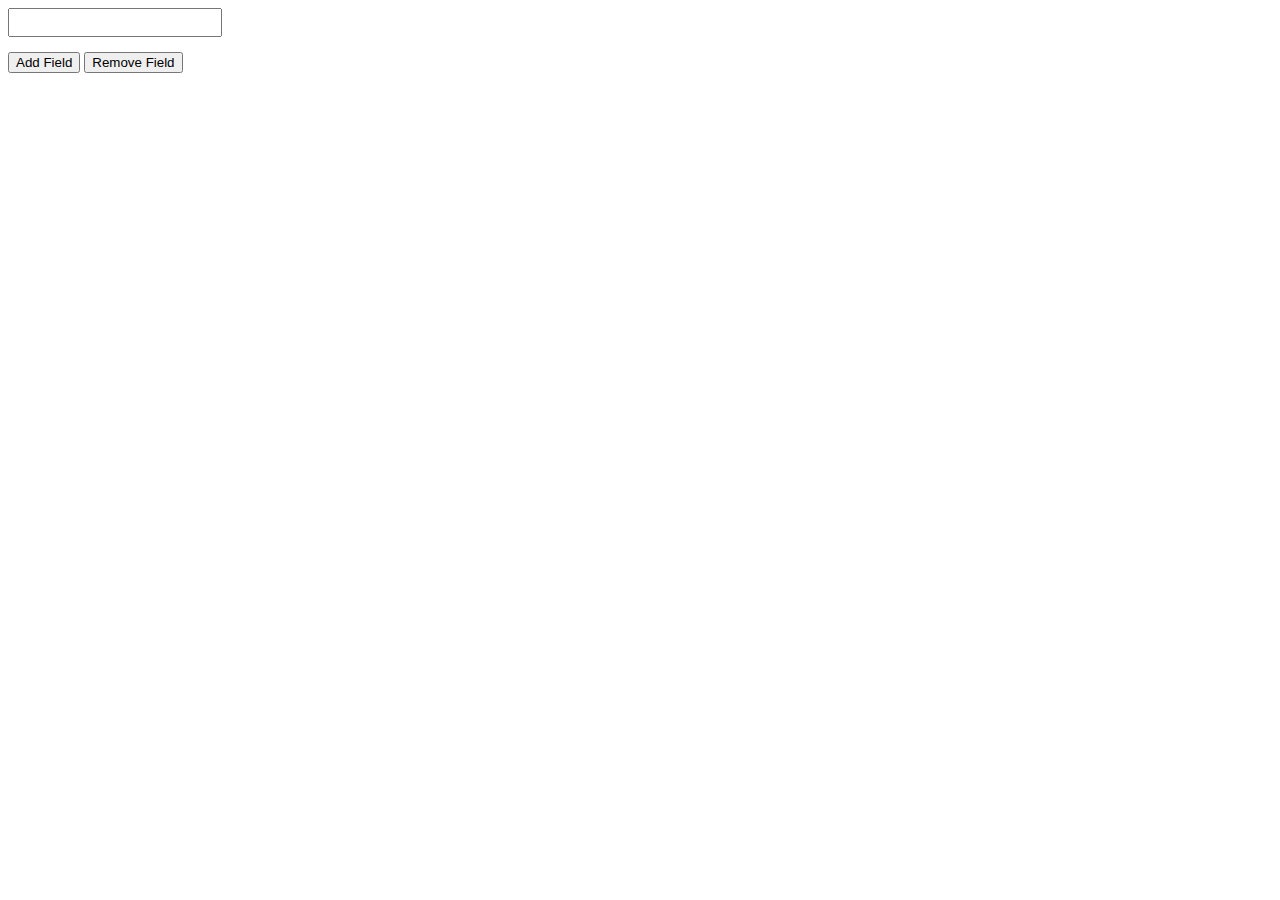
<file: test.html>
<!DOCTYPE html>
<html lang="en">

<head>
    <meta charset="UTF-8">
    <meta http-equiv="X-UA-Compatible" content="IE=edge">
    <meta name="viewport" content="width=device-width, initial-scale=1.0">
    <title>Document</title>
    <link rel="stylesheet" href="./tesst.css">
</head>

<body>
    <div id="input-container">
        <input type="text" class="dynamic-input">
    </div>
    <button id="add-button">Add Field</button>
    <button id="remove-button">Remove Field</button>


    <script src="./tesst.js"></script>
</body>

</html>
</file>
<file: assets/css/base.css>
:root {
    --red-primary: #c02032;
    --yellow-primary: #ffd643;
    --green-primary: #223b73;
    --card-height: 65vh;
    --card-width: calc(var(--card-height) / 1.5);
}

html {
    /* font-family: "Open Sans", sans-serif; */
    color: #444444;
    font-family: "Roboto", sans-serif !important;
}


/* 2 dòng dài thì có đoạn 3 chấm ... */

.line-clamp {
    display: -webkit-box;
    -webkit-box-orient: vertical;
    -webkit-line-clamp: 2;
    overflow: hidden;
}

.cursor {
    cursor: pointer !important;
}
</file>
<file: assets/css/trangchu.css>
/*--------------------------------------------------------------
# Header
--------------------------------------------------------------*/

#header {
    transition: all 0.5s;
    z-index: 997;
    padding: 15px 0;
    background: #fff;
}

#header.header-scrolled,
#header.header-inner-pages {
    background: #f1f1f1;
}

#header .logo {
    font-size: 30px;
    margin: 0;
    padding: 0;
    line-height: 1;
    font-weight: 500;
    letter-spacing: 2px;
    text-transform: uppercase;
}

#header .logo a {
    color: #000000;
}

#header .logo img {
    max-height: 40px;
}


/*--------------------------------------------------------------
# Navigation Menu
--------------------------------------------------------------*/


/**
* Desktop Navigation 
*/

.navbar {
    padding: 0;
    text-transform: uppercase;
}

.navbar ul {
    margin: 0;
    padding: 0;
    display: flex;
    list-style: none;
    align-items: center;
}

.navbar li {
    position: relative;
}

.navbar a,
.navbar a:focus {
    display: flex;
    align-items: center;
    justify-content: space-between;
    padding: 10px 0 10px 30px;
    font-size: 15px;
    font-weight: 500;
    color: #000000;
    white-space: nowrap;
    transition: 0.3s;
}

.navbar a i,
.navbar a:focus i {
    font-size: 12px;
    line-height: 0;
    margin-left: 5px;
}

.navbar a:hover,
.navbar .active,
.navbar .active:focus,
.navbar li:hover>a {
    color: #374f8a;
}

.navbar .getstarted,
.navbar .getstarted:focus {
    padding: 8px 20px;
    margin-left: 30px;
    border-radius: 50px;
    color: #000000;
    font-size: 14px;
    border: 2px solid #374f8a;
    font-weight: 600;
}

.navbar .getstarted:hover,
.navbar .getstarted:focus:hover {
    color: #fff;
    background: #374f8a;
}

.navbar .dropdown ul {
    display: block;
    position: absolute;
    left: 14px;
    top: calc(100% + 30px);
    margin: 0;
    padding: 10px 0;
    z-index: 99;
    opacity: 0;
    visibility: hidden;
    background: #fff;
    box-shadow: 0px 0px 30px rgba(127, 137, 161, 0.25);
    transition: 0.3s;
    border-radius: 4px;
}

.navbar .dropdown ul li {
    min-width: 200px;
}

.navbar .dropdown ul a {
    padding: 10px 20px;
    font-size: 14px;
    text-transform: none;
    font-weight: 500;
    color: #0c3c53;
}

.navbar .dropdown ul a i {
    font-size: 12px;
}

.navbar .dropdown ul a:hover,
.navbar .dropdown ul .active:hover,
.navbar .dropdown ul li:hover>a {
    color: #47b2e4;
}

.navbar .dropdown:hover>ul {
    opacity: 1;
    top: 100%;
    visibility: visible;
}

.navbar .dropdown .dropdown ul {
    top: 0;
    left: calc(100% - 30px);
    visibility: hidden;
}

.navbar .dropdown .dropdown:hover>ul {
    opacity: 1;
    top: 0;
    left: 100%;
    visibility: visible;
}

@media (max-width: 1366px) {
    .navbar .dropdown .dropdown ul {
        left: -90%;
    }
    .navbar .dropdown .dropdown:hover>ul {
        left: -100%;
    }
}


/**
* Mobile Navigation 
*/

.mobile-nav-toggle {
    color: #fff;
    font-size: 28px;
    cursor: pointer;
    display: none;
    line-height: 0;
    transition: 0.5s;
}

.mobile-nav-toggle.bi-x {
    color: #fff;
}

@media (max-width: 991px) {
    .mobile-nav-toggle {
        display: block;
    }
    .navbar ul {
        display: none;
    }
}

.navbar-mobile {
    position: fixed;
    overflow: hidden;
    top: 0;
    right: 0;
    left: 0;
    bottom: 0;
    background: rgba(40, 58, 90, 0.9);
    transition: 0.3s;
    z-index: 999;
}

.navbar-mobile .mobile-nav-toggle {
    position: absolute;
    top: 15px;
    right: 15px;
}

.navbar-mobile ul {
    display: block;
    position: absolute;
    top: 55px;
    right: 15px;
    bottom: 15px;
    left: 15px;
    padding: 10px 0;
    border-radius: 10px;
    background-color: #fff;
    overflow-y: auto;
    transition: 0.3s;
}

.navbar-mobile a,
.navbar-mobile a:focus {
    padding: 10px 20px;
    font-size: 15px;
    color: #37517e;
}

.navbar-mobile a:hover,
.navbar-mobile .active,
.navbar-mobile li:hover>a {
    color: #47b2e4;
}

.navbar-mobile .getstarted,
.navbar-mobile .getstarted:focus {
    margin: 15px;
    color: #37517e;
}

.navbar-mobile .dropdown ul {
    position: static;
    display: none;
    margin: 10px 20px;
    padding: 10px 0;
    z-index: 99;
    opacity: 1;
    visibility: visible;
    background: #fff;
    box-shadow: 0px 0px 30px rgba(127, 137, 161, 0.25);
}

.navbar-mobile .dropdown ul li {
    min-width: 200px;
}

.navbar-mobile .dropdown ul a {
    padding: 10px 20px;
}

.navbar-mobile .dropdown ul a i {
    font-size: 12px;
}

.navbar-mobile .dropdown ul a:hover,
.navbar-mobile .dropdown ul .active:hover,
.navbar-mobile .dropdown ul li:hover>a {
    color: #47b2e4;
}

.navbar-mobile .dropdown>.dropdown-active {
    display: block;
}


/*--------------------------------------------------------------
# Hero Section
--------------------------------------------------------------*/

#hero {
    width: 100%;
    height: 80vh;
    background: #fcedcc;
}

#hero .container {
    padding-top: 72px;
}

#hero h1 {
    margin: 0 0 10px 0;
    font-size: 48px;
    font-weight: 700;
    line-height: 56px;
    color: #000000;
}

#hero h2 {
    color: rgba(0, 0, 0, 0.6);
    margin-bottom: 50px;
    font-size: 24px;
}

.btn-get-started {
    font-family: "Jost", sans-serif;
    font-weight: 500;
    font-size: 16px;
    letter-spacing: 1px;
    display: inline-block;
    padding: 10px 28px 11px 28px;
    border-radius: 50px;
    transition: 0.5s;
    margin: 10px 0 0 0;
    color: #fff;
    background: #374f8a;
}

.btn-get-started:hover {
    background: #c42031;
}

#hero .btn-watch-video {
    font-size: 16px;
    display: flex;
    align-items: center;
    transition: 0.5s;
    margin: 10px 0 0 25px;
    color: #fff;
    line-height: 1;
}

#hero .btn-watch-video i {
    line-height: 0;
    color: #fff;
    font-size: 32px;
    transition: 0.3s;
    margin-right: 8px;
}

#hero .btn-watch-video:hover i {
    color: #47b2e4;
}

#hero .animated {
    animation: up-down 2s ease-in-out infinite alternate-reverse both;
}

@media (max-width: 991px) {
    #hero {
        height: 100vh;
        text-align: center;
    }
    #hero .animated {
        animation: none;
    }
    #hero .hero-img {
        text-align: center;
    }
    #hero .hero-img img {
        width: 50%;
    }
}

@media (max-width: 768px) {
    #hero h1 {
        font-size: 28px;
        line-height: 36px;
    }
    #hero h2 {
        font-size: 18px;
        line-height: 24px;
        margin-bottom: 30px;
    }
    #hero .hero-img img {
        width: 70%;
    }
}

@media (max-width: 575px) {
    #hero .hero-img img {
        width: 80%;
    }
    #hero .btn-get-started {
        font-size: 16px;
        padding: 10px 24px 11px 24px;
    }
}

@keyframes up-down {
    0% {
        transform: translateY(10px);
    }
    100% {
        transform: translateY(-10px);
    }
}


/*--------------------------------------------------------------
# Sections General
--------------------------------------------------------------*/

section {
    padding: 60px 0;
    overflow: hidden;
}

.section-bg {
    background-color: #f3f5fa;
}

.section-title {
    text-align: center;
}

.section-title h2 {
    font-size: 32px;
    font-weight: bold;
    text-transform: uppercase;
    padding-bottom: 20px;
    position: relative;
    color: #fed014;
}

.section-title h2::before {
    content: "";
    position: absolute;
    display: block;
    width: 120px;
    height: 1px;
    background: #ddd;
    bottom: 1px;
    left: calc(50% - 60px);
}

.section-title h2::after {
    content: "";
    position: absolute;
    display: block;
    width: 40px;
    height: 3px;
    background: #ffd500;
    bottom: 0;
    left: calc(50% - 20px);
}

.section-title p {
    margin-bottom: 0;
}


/*--------------------------------------------------------------
# Clients
--------------------------------------------------------------*/

.clients {
    padding: 12px 0;
    text-align: center;
}

.clients img {
    max-width: 45%;
    transition: all 0.4s ease-in-out;
    display: inline-block;
    padding: 15px 0;
    filter: grayscale(100);
}

.clients img:hover {
    filter: none;
    transform: scale(1.1);
}

@media (max-width: 768px) {
    .clients img {
        max-width: 40%;
    }
}


/*--------------------------------------------------------------
# Footer
--------------------------------------------------------------*/

#footer {
    font-size: 14px;
    background: #37517e;
}

#footer .footer-newsletter {
    padding: 50px 0;
    background: #f3f5fa;
    text-align: center;
    font-size: 15px;
    color: #444444;
}

#footer .footer-newsletter h4 {
    font-size: 24px;
    margin: 0 0 20px 0;
    padding: 0;
    line-height: 1;
    font-weight: 600;
    color: #37517e;
}

#footer .footer-newsletter form {
    background: #fff;
    padding: 6px 10px;
    position: relative;
    border-radius: 50px;
    box-shadow: 0px 2px 15px rgba(0, 0, 0, 0.06);
    text-align: left;
}

#footer .footer-newsletter form input[type=text] {
    border: 0;
    padding: 4px 8px;
    width: calc(100% - 100px);
}

#footer .footer-newsletter form input[type=submit] {
    position: absolute;
    top: 0;
    right: 0;
    bottom: 0;
    border: 0;
    background: none;
    font-size: 16px;
    padding: 0 20px;
    background: #374f8a;
    color: #fff;
    transition: 0.3s;
    border-radius: 50px;
    box-shadow: 0px 2px 15px rgba(0, 0, 0, 0.1);
}

#footer .footer-newsletter form input[type=submit]:hover {
    background: #c42031;
}

#footer .footer-top {
    padding: 60px 0 30px 0;
    background: #fff;
}

#footer .footer-top .footer-contact {
    margin-bottom: 30px;
}

#footer .footer-top .footer-contact h3 {
    font-size: 28px;
    margin: 0 0 10px 0;
    padding: 2px 0 2px 0;
    line-height: 1;
    text-transform: uppercase;
    font-weight: 600;
    color: #37517e;
}

#footer .footer-top .footer-contact p {
    font-size: 14px;
    line-height: 24px;
    margin-bottom: 0;
    font-family: "Jost", sans-serif;
    color: #5e5e5e;
}

#footer .footer-top h4 {
    font-size: 16px;
    font-weight: bold;
    color: #37517e;
    position: relative;
    padding-bottom: 12px;
}

#footer .footer-top .footer-links {
    margin-bottom: 30px;
}

#footer .footer-top .footer-links ul {
    list-style: none;
    padding: 0;
    margin: 0;
}

#footer .footer-top .footer-links ul i {
    padding-right: 2px;
    color: #47b2e4;
    font-size: 18px;
    line-height: 1;
}

#footer .footer-top .footer-links ul li {
    padding: 10px 0;
    display: flex;
    align-items: center;
}

#footer .footer-top .footer-links ul li:first-child {
    padding-top: 0;
}

#footer .footer-top .footer-links ul a {
    color: #777777;
    transition: 0.3s;
    display: inline-block;
    line-height: 1;
}

#footer .footer-top .footer-links ul a:hover {
    text-decoration: none;
    color: #47b2e4;
}

#footer .footer-top .social-links a {
    font-size: 18px;
    display: inline-block;
    background: #47b2e4;
    color: #fff;
    line-height: 1;
    padding: 8px 0;
    margin-right: 4px;
    border-radius: 50%;
    text-align: center;
    width: 36px;
    height: 36px;
    transition: 0.3s;
}

#footer .footer-top .social-links a:hover {
    background: #209dd8;
    color: #fff;
    text-decoration: none;
}

#footer .footer-bottom {
    padding-top: 30px;
    padding-bottom: 30px;
    color: #fff;
}

#footer .copyright {
    float: left;
}

#footer .credits {
    float: right;
    font-size: 13px;
}

#footer .credits a {
    transition: 0.3s;
}

@media (max-width: 768px) {
    #footer .footer-bottom {
        padding-top: 20px;
        padding-bottom: 20px;
    }
    #footer .copyright,
    #footer .credits {
        text-align: center;
        float: none;
    }
    #footer .credits {
        padding-top: 4px;
    }
}


/* prev and next */

.pagination-container {
    margin: 100px auto;
    text-align: center;
}

.pagination {
    position: relative;
    z-index: 2;
}

.pagination a {
    position: relative;
    display: inline-block;
    color: #374f8a;
    text-decoration: none;
    font-size: 1.2rem;
    padding: 8px 16px 10px;
}

.pagination a:before {
    z-index: -1;
    position: absolute;
    height: 100%;
    width: 100%;
    content: "";
    top: 0;
    left: 0;
    background-color: #c42031;
    border-radius: 24px;
    transform: scale(0);
    transition: all 0.2s;
}

.pagination a:hover,
.pagination-active {
    color: #fff;
}

.pagination a:hover:before,
.pagination-active:before {
    transform: scale(1);
}

.pagination-active {
    color: #fff;
}

.pagination-newer {
    margin-right: 50px;
}

.pagination-older {
    margin-left: 50px;
}


/*--------------------------------------------------------------
# Testimonials Section
--------------------------------------------------------------*/

.testimonials {
    padding: 80px 0;
    background: url("../img/testimonial/prize1.png") no-repeat;
    background-position: center center;
    background-size: cover;
    position: relative;
}

.testimonials::before {
    content: "";
    position: absolute;
    inset: 0;
    background: rgba(14, 29, 52, 0.464);
}

.testimonials .section-header {
    margin-bottom: 40px;
}

.testimonials .testimonials-carousel,
.testimonials .testimonials-slider {
    overflow: hidden;
}

.testimonials .testimonial-item {
    text-align: center;
    color: #fff;
}

.testimonials .testimonial-item .testimonial-img {
    width: 100px;
    border-radius: 50%;
    border: 6px solid rgba(255, 255, 255, 0.15);
    margin: 0 auto;
}

.testimonials .testimonial-item h3 {
    font-size: 20px;
    font-weight: bold;
    margin: 10px 0 5px 0;
    color: #fff;
}

.testimonials .testimonial-item h4 {
    font-size: 14px;
    color: rgba(255, 255, 255, 0.6);
    margin: 0 0 15px 0;
}

.testimonials .testimonial-item .stars {
    margin-bottom: 15px;
}

.testimonials .testimonial-item .stars i {
    color: #ffc107;
    margin: 0 1px;
}

.testimonials .testimonial-item .quote-icon-left,
.testimonials .testimonial-item .quote-icon-right {
    color: rgba(255, 255, 255, 0.6);
    font-size: 26px;
    line-height: 0;
}

.testimonials .testimonial-item .quote-icon-left {
    display: inline-block;
    left: -5px;
    position: relative;
}

.testimonials .testimonial-item .quote-icon-right {
    display: inline-block;
    right: -5px;
    position: relative;
    top: 10px;
    transform: scale(-1, -1);
}

.testimonials .testimonial-item p {
    font-style: italic;
    margin: 0 auto 15px auto;
}

.testimonials .swiper-pagination {
    margin-top: 20px;
    position: relative;
}

.testimonials .swiper-pagination .swiper-pagination-bullet {
    width: 12px;
    height: 12px;
    background-color: rgba(255, 255, 255, 0.4);
    opacity: 0.5;
}

.testimonials .swiper-pagination .swiper-pagination-bullet-active {
    background-color: #fff;
    opacity: 1;
}

@media (min-width: 992px) {
    .testimonials .testimonial-item p {
        width: 80%;
    }
}


/* News */


/* @keyframes before {
    from {
        opacity: 0;
        transform: scale(0);
    }
    to {
        opacity: 1;
        transform: scale(1);
    }
} */

.card-new {
    overflow: hidden;
    /* height: 300px;
    width: 550px; */
    margin: 0 auto;
}

.cards img {
    transform: scale(1);
    width: 100%;
    height: 100%;
    transition-duration: 2s;
    /* Safari & Google Chrome */
    -webkit-transition-duration: 2s;
    /* Mozilla Firefox */
    -moz-transition-duration: 2s;
    /* Opera */
    -o-transition-duration: 2s;
    /* IE 9 */
    -ms-transition-duration: 2s;
}

.cards img:hover {
    transform: scale(1.2);
    -webkit-transform: scale(1.2);
    /* Mozilla Firefox */
    -moz-transform: scale(1.2);
    /* Opera */
    -o-transform: scale(1.2);
    /* IE 9 */
    -ms-transform: scale(1.2);
    cursor: pointer;
}


/* Card events */

.card-event {
    /* border-radius: 10px ; */
}

.card__event-image {}

.card__event-text {}

.card-stats {
    /* grid-area: stats;
    display: grid;
    grid-template-columns: 1fr 1fr 1fr;
    grid-template-rows: 1fr; */
    border-bottom-left-radius: 15px;
    border-bottom-right-radius: 15px;
    /* background: rgb(255, 7, 110); */
}

.card-stats-red,
.btn-red {
    background-color: var(--red-primary);
}

.card-stats-yellow,
.btn-yellow {
    background-color: var(--yellow-primary);
}

.card-stats-green,
.btn-green {
    background-color: var(--green-primary);
}

.date-red {
    color: var(--red-primary);
}

.date-yellow {
    color: var(--yellow-primary);
}

.date-green {
    color: var(--green-primary);
}

.card__event-image img {
    border-top-left-radius: 15px;
    border-top-right-radius: 15px;
    background-size: cover;
}

.card__event-text {
    margin: 25px;
}

.card__event-text .date {
    /* color: rgb(255, 7, 110); */
    font-size: 13px;
}

.card__event-text p {
    color: grey;
    font-size: 15px;
    font-weight: 300;
}

.card__event-text h2 {
    margin-top: 0px;
    font-size: 18px;
}

.card-stats .stat {
    display: flex;
    align-items: center;
    justify-content: center;
    flex-direction: column;
    color: white;
    padding: 10px;
}

.card-event:hover {
    transform: scale(1.15);
    box-shadow: 5px 5px 15px rgba(0, 0, 0, 0.6);
}

.card-event {
    transition: 0.5s ease;
    cursor: pointer;
    margin: 30px;
    border-radius: 15px;
}


/* coutdown */


/* 
.time .item {
    position: relative;
    background-image: repeating-linear-gradient(to right bottom, #7a7a7a 0px, #7a7a7a 1px, transparent 1px, transparent 8px);
} */

.time {
    /* display: grid;
    grid-template-columns: 100px 100px 100px 100px;
    column-gap: 20px;
    grid-template-rows: 100px; */
    display: flex;
    justify-content: space-around;
    color: #fff;
}

#day,
#hour,
#minute,
#seconds {
    /* font-size: xxx-large; */
    font-size: 25px;
    font-weight: bold;
}


/* .time .item::before,
.time .item::after {
    position: absolute;
    width: 6px;
    height: 20px;
    background-color: #212121;
    content: '';
    left: 0;
    top: 50%;
    transform: translate(0, -50%);
} */


/* .time .item::after {
    left: unset;
    right: 0;
} */

.item {
    /* border: 1px solid black;
    padding: 0 13px;
    border-bottom-left-radius: 15px;
    border-bottom-right-radius: 15px; */
}

.item span {
    display: flex;
    justify-content: space-around;
    text-transform: uppercase;
}
</file>
<file: tesst.css>
#input-container {
    margin-bottom: 10px;
}

.dynamic-input {
    margin-bottom: 5px;
    width: 200px;
    padding: 5px;
}
</file>
<file: assets/css/style.css>
/**
* Template Name: Arsha
* Updated: May 30 2023 with Bootstrap v5.3.0
* Template URL: https://bootstrapmade.com/arsha-free-bootstrap-html-template-corporate/
* Author: BootstrapMade.com
* License: https://bootstrapmade.com/license/
*/


/*--------------------------------------------------------------
# General
--------------------------------------------------------------*/

a {
    color: #47b2e4;
    text-decoration: none;
}

a:hover {
    color: #73c5eb;
    text-decoration: none;
}

h1,
h2,
h3,
h4,
h5,
h6 {
    font-family: "Jost", sans-serif;
}


/*--------------------------------------------------------------
# Preloader
--------------------------------------------------------------*/

#preloader {
    position: fixed;
    top: 0;
    left: 0;
    right: 0;
    bottom: 0;
    z-index: 9999;
    overflow: hidden;
    background: #37517e;
}

#preloader:before {
    content: "";
    position: fixed;
    top: calc(50% - 30px);
    left: calc(50% - 30px);
    border: 6px solid #37517e;
    border-top-color: #fff;
    border-bottom-color: #fff;
    border-radius: 50%;
    width: 60px;
    height: 60px;
    animation: animate-preloader 1s linear infinite;
}

@keyframes animate-preloader {
    0% {
        transform: rotate(0deg);
    }
    100% {
        transform: rotate(360deg);
    }
}


/*--------------------------------------------------------------
# Back to top button
--------------------------------------------------------------*/

.back-to-top {
    position: fixed;
    visibility: hidden;
    opacity: 0;
    right: 15px;
    bottom: 15px;
    z-index: 996;
    background: #374f8a;
    width: 40px;
    height: 40px;
    border-radius: 50px;
    transition: all 0.4s;
}

.back-to-top i {
    font-size: 24px;
    color: #fff;
    line-height: 0;
}

.back-to-top:hover {
    background: #c42031;
    color: #fff;
}

.back-to-top.active {
    visibility: visible;
    opacity: 1;
}


/*--------------------------------------------------------------
# Header
--------------------------------------------------------------*/

#header {
    transition: all 0.5s;
    z-index: 997;
    padding: 15px 0;
}

#header.header-scrolled,
#header.header-inner-pages {
    background: #fcedcc;
}

#header .logo {
    font-size: 30px;
    margin: 0;
    padding: 0;
    line-height: 1;
    font-weight: 500;
    letter-spacing: 2px;
    text-transform: uppercase;
}

#header .logo a {
    color: #000000;
}

#header .logo img {
    max-height: 40px;
}


/*--------------------------------------------------------------
# Navigation Menu
--------------------------------------------------------------*/


/**
* Desktop Navigation 
*/

.navbar {
    padding: 0;
}

.navbar ul {
    margin: 0;
    padding: 0;
    display: flex;
    list-style: none;
    align-items: center;
}

.navbar li {
    position: relative;
}

.navbar a,
.navbar a:focus {
    display: flex;
    align-items: center;
    justify-content: space-between;
    padding: 10px 0 10px 30px;
    font-size: 15px;
    font-weight: 500;
    color: #000000;
    white-space: nowrap;
    transition: 0.3s;
}

.navbar a i,
.navbar a:focus i {
    font-size: 12px;
    line-height: 0;
    margin-left: 5px;
}

.navbar a:hover,
.navbar .active,
.navbar .active:focus,
.navbar li:hover>a {
    color: #374f8a;
}

.navbar .getstarted,
.navbar .getstarted:focus {
    padding: 8px 20px;
    margin-left: 30px;
    border-radius: 50px;
    color: #000000;
    font-size: 14px;
    border: 2px solid #374f8a;
    font-weight: 600;
}

.navbar .getstarted:hover,
.navbar .getstarted:focus:hover {
    color: #fff;
    background: #374f8a;
}

.navbar .dropdown ul {
    display: block;
    position: absolute;
    left: 14px;
    top: calc(100% + 30px);
    margin: 0;
    padding: 10px 0;
    z-index: 99;
    opacity: 0;
    visibility: hidden;
    background: #fff;
    box-shadow: 0px 0px 30px rgba(127, 137, 161, 0.25);
    transition: 0.3s;
    border-radius: 4px;
}

.navbar .dropdown ul li {
    min-width: 200px;
}

.navbar .dropdown ul a {
    padding: 10px 20px;
    font-size: 14px;
    text-transform: none;
    font-weight: 500;
    color: #0c3c53;
}

.navbar .dropdown ul a i {
    font-size: 12px;
}

.navbar .dropdown ul a:hover,
.navbar .dropdown ul .active:hover,
.navbar .dropdown ul li:hover>a {
    color: #47b2e4;
}

.navbar .dropdown:hover>ul {
    opacity: 1;
    top: 100%;
    visibility: visible;
}

.navbar .dropdown .dropdown ul {
    top: 0;
    left: calc(100% - 30px);
    visibility: hidden;
}

.navbar .dropdown .dropdown:hover>ul {
    opacity: 1;
    top: 0;
    left: 100%;
    visibility: visible;
}

@media (max-width: 1366px) {
    .navbar .dropdown .dropdown ul {
        left: -90%;
    }
    .navbar .dropdown .dropdown:hover>ul {
        left: -100%;
    }
}


/**
* Mobile Navigation 
*/

.mobile-nav-toggle {
    color: #fff;
    font-size: 28px;
    cursor: pointer;
    display: none;
    line-height: 0;
    transition: 0.5s;
}

.mobile-nav-toggle.bi-x {
    color: #fff;
}

@media (max-width: 991px) {
    .mobile-nav-toggle {
        display: block;
    }
    .navbar ul {
        display: none;
    }
}

.navbar-mobile {
    position: fixed;
    overflow: hidden;
    top: 0;
    right: 0;
    left: 0;
    bottom: 0;
    background: rgba(40, 58, 90, 0.9);
    transition: 0.3s;
    z-index: 999;
}

.navbar-mobile .mobile-nav-toggle {
    position: absolute;
    top: 15px;
    right: 15px;
}

.navbar-mobile ul {
    display: block;
    position: absolute;
    top: 55px;
    right: 15px;
    bottom: 15px;
    left: 15px;
    padding: 10px 0;
    border-radius: 10px;
    background-color: #fff;
    overflow-y: auto;
    transition: 0.3s;
}

.navbar-mobile a,
.navbar-mobile a:focus {
    padding: 10px 20px;
    font-size: 15px;
    color: #37517e;
}

.navbar-mobile a:hover,
.navbar-mobile .active,
.navbar-mobile li:hover>a {
    color: #47b2e4;
}

.navbar-mobile .getstarted,
.navbar-mobile .getstarted:focus {
    margin: 15px;
    color: #37517e;
}

.navbar-mobile .dropdown ul {
    position: static;
    display: none;
    margin: 10px 20px;
    padding: 10px 0;
    z-index: 99;
    opacity: 1;
    visibility: visible;
    background: #fff;
    box-shadow: 0px 0px 30px rgba(127, 137, 161, 0.25);
}

.navbar-mobile .dropdown ul li {
    min-width: 200px;
}

.navbar-mobile .dropdown ul a {
    padding: 10px 20px;
}

.navbar-mobile .dropdown ul a i {
    font-size: 12px;
}

.navbar-mobile .dropdown ul a:hover,
.navbar-mobile .dropdown ul .active:hover,
.navbar-mobile .dropdown ul li:hover>a {
    color: #47b2e4;
}

.navbar-mobile .dropdown>.dropdown-active {
    display: block;
}


/*--------------------------------------------------------------
# Hero Section
--------------------------------------------------------------*/

#hero {
    width: 100%;
    height: 80vh;
    background: #fcedcc;
}

#hero .container {
    padding-top: 72px;
}

#hero h1 {
    margin: 0 0 10px 0;
    font-size: 48px;
    font-weight: 700;
    line-height: 56px;
    color: #000000;
}

#hero h2 {
    color: rgba(0, 0, 0, 0.6);
    margin-bottom: 50px;
    font-size: 24px;
}

#hero .btn-get-started {
    font-family: "Jost", sans-serif;
    font-weight: 500;
    font-size: 16px;
    letter-spacing: 1px;
    display: inline-block;
    padding: 10px 28px 11px 28px;
    border-radius: 50px;
    transition: 0.5s;
    margin: 10px 0 0 0;
    color: #fff;
    background: #374f8a;
}

#hero .btn-get-started:hover {
    background: #c42031;
}

#hero .btn-watch-video {
    font-size: 16px;
    display: flex;
    align-items: center;
    transition: 0.5s;
    margin: 10px 0 0 25px;
    color: #fff;
    line-height: 1;
}

#hero .btn-watch-video i {
    line-height: 0;
    color: #fff;
    font-size: 32px;
    transition: 0.3s;
    margin-right: 8px;
}

#hero .btn-watch-video:hover i {
    color: #47b2e4;
}

#hero .animated {
    animation: up-down 2s ease-in-out infinite alternate-reverse both;
}

@media (max-width: 991px) {
    #hero {
        height: 100vh;
        text-align: center;
    }
    #hero .animated {
        animation: none;
    }
    #hero .hero-img {
        text-align: center;
    }
    #hero .hero-img img {
        width: 50%;
    }
}

@media (max-width: 768px) {
    #hero h1 {
        font-size: 28px;
        line-height: 36px;
    }
    #hero h2 {
        font-size: 18px;
        line-height: 24px;
        margin-bottom: 30px;
    }
    #hero .hero-img img {
        width: 70%;
    }
}

@media (max-width: 575px) {
    #hero .hero-img img {
        width: 80%;
    }
    #hero .btn-get-started {
        font-size: 16px;
        padding: 10px 24px 11px 24px;
    }
}

@keyframes up-down {
    0% {
        transform: translateY(10px);
    }
    100% {
        transform: translateY(-10px);
    }
}


/*--------------------------------------------------------------
# Sections General
--------------------------------------------------------------*/

section {
    padding: 60px 0;
    overflow: hidden;
}

.section-bg {
    background-color: #f3f5fa;
}

.section-title {
    text-align: center;
}

.section-title h2 {
    font-size: 32px;
    font-weight: bold;
    text-transform: uppercase;
    padding-bottom: 20px;
    position: relative;
    color: #fed014;
}

.section-title h2::before {
    content: "";
    position: absolute;
    display: block;
    width: 120px;
    height: 1px;
    background: #ddd;
    bottom: 1px;
    left: calc(50% - 60px);
}

.section-title h2::after {
    content: "";
    position: absolute;
    display: block;
    width: 40px;
    height: 3px;
    background: #ffd500;
    bottom: 0;
    left: calc(50% - 20px);
}

.section-title p {
    margin-bottom: 0;
}


/*--------------------------------------------------------------
# Clients
--------------------------------------------------------------*/

.clients {
    padding: 12px 0;
    text-align: center;
}

.clients img {
    max-width: 45%;
    transition: all 0.4s ease-in-out;
    display: inline-block;
    padding: 15px 0;
    filter: grayscale(100);
}

.clients img:hover {
    filter: none;
    transform: scale(1.1);
}

@media (max-width: 768px) {
    .clients img {
        max-width: 40%;
    }
}


/*--------------------------------------------------------------
# About Us
--------------------------------------------------------------*/

.about .content h3 {
    font-weight: 600;
    font-size: 26px;
}

.about .content ul {
    list-style: none;
    padding: 0;
}

.about .content ul li {
    padding-left: 28px;
    position: relative;
}

.about .content ul li+li {
    margin-top: 10px;
}

.about .content ul i {
    position: absolute;
    left: 0;
    top: 2px;
    font-size: 20px;
    color: #c42031;
    line-height: 1;
}

.about .content p:last-child {
    margin-bottom: 0;
}

.about .content .btn-learn-more {
    font-family: "Poppins", sans-serif;
    font-weight: 500;
    font-size: 14px;
    letter-spacing: 1px;
    display: inline-block;
    padding: 12px 32px;
    border-radius: 4px;
    transition: 0.3s;
    line-height: 1;
    color: #374f8a;
    animation-delay: 0.8s;
    margin-top: 6px;
    border: 2px solid #374f8a;
}

.about .content .btn-learn-more:hover {
    background: #374f8a;
    color: #fff;
    text-decoration: none;
}


/*--------------------------------------------------------------
# Why Us
--------------------------------------------------------------*/

.why-us .content {
    padding: 60px 100px 0 100px;
}

.why-us .content h3 {
    font-weight: 400;
    font-size: 34px;
    color: #37517e;
}

.why-us .content h4 {
    font-size: 20px;
    font-weight: 700;
    margin-top: 5px;
}

.why-us .content p {
    font-size: 15px;
    color: #848484;
}

.why-us .img {
    background-size: contain;
    background-repeat: no-repeat;
    background-position: center center;
}

.why-us .accordion-list {
    padding: 0 100px 60px 100px;
}

.why-us .accordion-list ul {
    padding: 0;
    list-style: none;
}

.why-us .accordion-list li+li {
    margin-top: 15px;
}

.why-us .accordion-list li {
    padding: 20px;
    background: #fff;
    border-radius: 4px;
}

.why-us .accordion-list a {
    display: block;
    position: relative;
    font-family: "Poppins", sans-serif;
    font-size: 16px;
    line-height: 24px;
    font-weight: 500;
    padding-right: 30px;
    outline: none;
    cursor: pointer;
}

.why-us .accordion-list span {
    color: #47b2e4;
    font-weight: 600;
    font-size: 18px;
    padding-right: 10px;
}

.why-us .accordion-list i {
    font-size: 24px;
    position: absolute;
    right: 0;
    top: 0;
}

.why-us .accordion-list p {
    margin-bottom: 0;
    padding: 10px 0 0 0;
}

.why-us .accordion-list .icon-show {
    display: none;
}

.why-us .accordion-list a.collapsed {
    color: #343a40;
}

.why-us .accordion-list a.collapsed:hover {
    color: #47b2e4;
}

.why-us .accordion-list a.collapsed .icon-show {
    display: inline-block;
}

.why-us .accordion-list a.collapsed .icon-close {
    display: none;
}

@media (max-width: 1024px) {
    .why-us .content,
    .why-us .accordion-list {
        padding-left: 0;
        padding-right: 0;
    }
}

@media (max-width: 992px) {
    .why-us .img {
        min-height: 400px;
    }
    .why-us .content {
        padding-top: 30px;
    }
    .why-us .accordion-list {
        padding-bottom: 30px;
    }
}

@media (max-width: 575px) {
    .why-us .img {
        min-height: 200px;
    }
}


/*--------------------------------------------------------------
# Skills
--------------------------------------------------------------*/

.skills .content h3 {
    font-weight: 700;
    font-size: 32px;
    color: #37517e;
    font-family: "Poppins", sans-serif;
}

.skills .content ul {
    list-style: none;
    padding: 0;
}

.skills .content ul li {
    padding-bottom: 10px;
}

.skills .content ul i {
    font-size: 20px;
    padding-right: 4px;
    color: #47b2e4;
}

.skills .content p:last-child {
    margin-bottom: 0;
}

.skills .progress {
    height: 60px;
    display: block;
    background: none;
    border-radius: 0;
}

.skills .progress .skill {
    padding: 0;
    margin: 0 0 6px 0;
    text-transform: uppercase;
    display: block;
    font-weight: 600;
    font-family: "Poppins", sans-serif;
    color: #37517e;
}

.skills .progress .skill .val {
    float: right;
    font-style: normal;
}

.skills .progress-bar-wrap {
    background: #e8edf5;
    height: 10px;
}

.skills .progress-bar {
    width: 1px;
    height: 10px;
    transition: 0.9s;
    background-color: #4668a2;
}


/*--------------------------------------------------------------
# Services
--------------------------------------------------------------*/

.services .icon-box {
    box-shadow: 0px 0 25px 0 rgba(0, 0, 0, 0.1);
    padding: 50px 30px;
    transition: all ease-in-out 0.4s;
    background: #fff;
}

.services .icon-box .icon {
    margin-bottom: 10px;
}

.services .icon-box .icon i {
    color: #47b2e4;
    font-size: 36px;
    transition: 0.3s;
}

.services .icon-box h4 {
    font-weight: 500;
    margin-bottom: 15px;
    font-size: 24px;
}

.services .icon-box h4 a {
    color: #37517e;
    transition: ease-in-out 0.3s;
}

.services .icon-box p {
    line-height: 24px;
    font-size: 14px;
    margin-bottom: 0;
}

.services .icon-box:hover {
    transform: translateY(-10px);
}

.services .icon-box:hover h4 a {
    color: #47b2e4;
}


/*--------------------------------------------------------------
# Cta
--------------------------------------------------------------*/

.cta {
    background: linear-gradient(rgba(40, 58, 90, 0.9), rgba(40, 58, 90, 0.9)), url("../img/cta-bg.jpg") fixed center center;
    background-size: cover;
    padding: 120px 0;
}

.cta h3 {
    color: #fff;
    font-size: 28px;
    font-weight: 700;
}

.cta p {
    color: #fff;
}

.cta .cta-btn {
    font-family: "Jost", sans-serif;
    font-weight: 500;
    font-size: 16px;
    letter-spacing: 1px;
    display: inline-block;
    padding: 12px 40px;
    border-radius: 50px;
    transition: 0.5s;
    margin: 10px;
    border: 2px solid #fff;
    color: #fff;
}

.cta .cta-btn:hover {
    background: #47b2e4;
    border: 2px solid #47b2e4;
}

@media (max-width: 1024px) {
    .cta {
        background-attachment: scroll;
    }
}

@media (min-width: 769px) {
    .cta .cta-btn-container {
        display: flex;
        align-items: center;
        justify-content: flex-end;
    }
}


/*--------------------------------------------------------------
# Portfolio
--------------------------------------------------------------*/

.portfolio #portfolio-flters {
    list-style: none;
    margin-bottom: 20px;
}

.portfolio #portfolio-flters li {
    cursor: pointer;
    display: inline-block;
    margin: 10px 5px;
    font-size: 15px;
    font-weight: 500;
    line-height: 1;
    color: #444444;
    transition: all 0.3s;
    padding: 8px 20px;
    border-radius: 50px;
    font-family: "Poppins", sans-serif;
}

.portfolio #portfolio-flters li:hover,
.portfolio #portfolio-flters li.filter-active {
    background: #47b2e4;
    color: #fff;
}

.portfolio .portfolio-item {
    margin-bottom: 30px;
}

.portfolio .portfolio-item .portfolio-img {
    overflow: hidden;
}

.portfolio .portfolio-item .portfolio-img img {
    transition: all 0.6s;
}

.portfolio .portfolio-item .portfolio-info {
    opacity: 0;
    position: absolute;
    left: 15px;
    bottom: 0;
    z-index: 3;
    right: 15px;
    transition: all 0.3s;
    background: rgba(55, 81, 126, 0.8);
    padding: 10px 15px;
}

.portfolio .portfolio-item .portfolio-info h4 {
    font-size: 18px;
    color: #fff;
    font-weight: 600;
    color: #fff;
    margin-bottom: 0px;
}

.portfolio .portfolio-item .portfolio-info p {
    color: #f9fcfe;
    font-size: 14px;
    margin-bottom: 0;
}

.portfolio .portfolio-item .portfolio-info .preview-link,
.portfolio .portfolio-item .portfolio-info .details-link {
    position: absolute;
    right: 40px;
    font-size: 24px;
    top: calc(50% - 18px);
    color: #fff;
    transition: 0.3s;
}

.portfolio .portfolio-item .portfolio-info .preview-link:hover,
.portfolio .portfolio-item .portfolio-info .details-link:hover {
    color: #47b2e4;
}

.portfolio .portfolio-item .portfolio-info .details-link {
    right: 10px;
}

.portfolio .portfolio-item:hover .portfolio-img img {
    transform: scale(1.15);
}

.portfolio .portfolio-item:hover .portfolio-info {
    opacity: 1;
}


/*--------------------------------------------------------------
# Portfolio Details
--------------------------------------------------------------*/

.portfolio-details {
    padding-top: 40px;
}

.portfolio-details .portfolio-details-slider img {
    width: 100%;
}

.portfolio-details .portfolio-details-slider .swiper-pagination {
    margin-top: 20px;
    position: relative;
}

.portfolio-details .portfolio-details-slider .swiper-pagination .swiper-pagination-bullet {
    width: 12px;
    height: 12px;
    background-color: #fff;
    opacity: 1;
    border: 1px solid #47b2e4;
}

.portfolio-details .portfolio-details-slider .swiper-pagination .swiper-pagination-bullet-active {
    background-color: #47b2e4;
}

.portfolio-details .portfolio-info {
    padding: 30px;
    box-shadow: 0px 0 30px rgba(55, 81, 126, 0.08);
}

.portfolio-details .portfolio-info h3 {
    font-size: 22px;
    font-weight: 700;
    margin-bottom: 20px;
    padding-bottom: 20px;
    border-bottom: 1px solid #eee;
}

.portfolio-details .portfolio-info ul {
    list-style: none;
    padding: 0;
    font-size: 15px;
}

.portfolio-details .portfolio-info ul li+li {
    margin-top: 10px;
}

.portfolio-details .portfolio-description {
    padding-top: 30px;
}

.portfolio-details .portfolio-description h2 {
    font-size: 26px;
    font-weight: 700;
    margin-bottom: 20px;
}

.portfolio-details .portfolio-description p {
    padding: 0;
}


/*--------------------------------------------------------------
# Team
--------------------------------------------------------------*/

.hero form {
    background: #fff;
    padding: 10px;
    border-radius: 10px;
}

.hero form .form-control {
    padding-top: 18px;
    padding-bottom: 18px;
    padding-left: 20px;
    padding-right: 20px;
    border: none;
    margin-right: 10px;
    border: none !important;
    background: none !important;
}

.hero form .form-control:hover,
.hero form .form-control:focus {
    outline: none;
    box-shadow: none;
}

.hero form .btn-primary {
    background-color: var(--color-primary);
    padding: 15px 30px;
}

.hero form .btn-primary:hover {
    background-color: #2756ff;
}

.team .member {
    position: relative;
    box-shadow: 0px 2px 15px rgba(0, 0, 0, 0.1);
    padding: 30px;
    border-radius: 5px;
    background: #fff;
    transition: 0.5s;
    height: 100%;
}

.team .member .pic {
    overflow: hidden;
    width: 180px;
    border-radius: 50%;
}

.team .member .pic img {
    transition: ease-in-out 0.3s;
}

.team .member:hover {
    transform: translateY(-10px);
}

.team .member .member-info {
    padding-left: 30px;
}

.team .member h4 {
    font-weight: 700;
    margin-bottom: 5px;
    font-size: 20px;
    color: #37517e;
}

.team .member span {
    display: block;
    font-size: 15px;
    padding-bottom: 10px;
    position: relative;
    font-weight: 500;
}

.team .member span::after {
    content: "";
    position: absolute;
    display: block;
    width: 50px;
    height: 1px;
    background: #cbd6e9;
    bottom: 0;
    left: 0;
}

.team .member p {
    margin: 10px 0 0 0;
    font-size: 14px;
}

.team .member .social {
    margin-top: 12px;
    display: flex;
    align-items: center;
    justify-content: flex-start;
}

.team .member .social a {
    transition: ease-in-out 0.3s;
    display: flex;
    align-items: center;
    justify-content: center;
    border-radius: 50px;
    width: 32px;
    height: 32px;
    background: #eff2f8;
}

.team .member .social a i {
    color: #37517e;
    font-size: 16px;
    margin: 0 2px;
}

.team .member .social a:hover {
    background: #c42031;
}

.team .member .social a:hover i {
    color: #fff;
}

.team .member .social a+a {
    margin-left: 8px;
}


/*--------------------------------------------------------------
# Pricing
--------------------------------------------------------------*/

.pricing .row {
    padding-top: 40px;
}

.pricing .box {
    padding: 60px 40px;
    box-shadow: 0 3px 20px -2px rgba(20, 45, 100, 0.1);
    background: #fff;
    height: 100%;
    border-top: 4px solid #fff;
    border-radius: 5px;
}

.pricing h3 {
    font-weight: 500;
    margin-bottom: 15px;
    font-size: 20px;
    color: #37517e;
}

.pricing h4 {
    font-size: 48px;
    color: #37517e;
    font-weight: 400;
    font-family: "Jost", sans-serif;
    margin-bottom: 25px;
}

.pricing h4 sup {
    font-size: 28px;
}

.pricing h4 span {
    color: #47b2e4;
    font-size: 18px;
    display: block;
}

.pricing ul {
    padding: 20px 0;
    list-style: none;
    color: #999;
    text-align: left;
    line-height: 20px;
}

.pricing ul li {
    padding: 10px 0 10px 30px;
    position: relative;
}

.pricing ul i {
    color: #28a745;
    font-size: 24px;
    position: absolute;
    left: 0;
    top: 6px;
}

.pricing ul .na {
    color: #ccc;
}

.pricing ul .na i {
    color: #ccc;
}

.pricing ul .na span {
    text-decoration: line-through;
}

.pricing .buy-btn {
    display: inline-block;
    padding: 12px 35px;
    border-radius: 50px;
    color: #47b2e4;
    transition: none;
    font-size: 16px;
    font-weight: 500;
    font-family: "Jost", sans-serif;
    transition: 0.3s;
    border: 1px solid #47b2e4;
}

.pricing .buy-btn:hover {
    background: #47b2e4;
    color: #fff;
}

.pricing .featured {
    border-top-color: #47b2e4;
}

.pricing .featured .buy-btn {
    background: #47b2e4;
    color: #fff;
}

.pricing .featured .buy-btn:hover {
    background: #23a3df;
}

@media (max-width: 992px) {
    .pricing .box {
        max-width: 60%;
        margin: 0 auto 30px auto;
    }
}

@media (max-width: 767px) {
    .pricing .box {
        max-width: 80%;
        margin: 0 auto 30px auto;
    }
}

@media (max-width: 420px) {
    .pricing .box {
        max-width: 100%;
        margin: 0 auto 30px auto;
    }
}


/*--------------------------------------------------------------
# Frequently Asked Questions
--------------------------------------------------------------*/

.faq .faq-list {
    padding: 0 100px;
}

.faq .faq-list ul {
    padding: 0;
    list-style: none;
}

.faq .faq-list li+li {
    margin-top: 15px;
}

.faq .faq-list li {
    padding: 20px;
    background: #fff;
    border-radius: 4px;
    position: relative;
}

.faq .faq-list a {
    display: block;
    position: relative;
    font-family: "Poppins", sans-serif;
    font-size: 16px;
    line-height: 24px;
    font-weight: 500;
    padding: 0 30px;
    outline: none;
    cursor: pointer;
}

.faq .faq-list .icon-help {
    font-size: 24px;
    position: absolute;
    right: 0;
    left: 20px;
    color: #47b2e4;
}

.faq .faq-list .icon-show,
.faq .faq-list .icon-close {
    font-size: 24px;
    position: absolute;
    right: 0;
    top: 0;
}

.faq .faq-list p {
    margin-bottom: 0;
    padding: 10px 0 0 0;
}

.faq .faq-list .icon-show {
    display: none;
}

.faq .faq-list a.collapsed {
    color: #37517e;
    transition: 0.3s;
}

.faq .faq-list a.collapsed:hover {
    color: #47b2e4;
}

.faq .faq-list a.collapsed .icon-show {
    display: inline-block;
}

.faq .faq-list a.collapsed .icon-close {
    display: none;
}

@media (max-width: 1200px) {
    .faq .faq-list {
        padding: 0;
    }
}


/*--------------------------------------------------------------
# Contact
--------------------------------------------------------------*/

.contact .info {
    border-top: 3px solid #47b2e4;
    border-bottom: 3px solid #47b2e4;
    padding: 30px;
    background: #fff;
    width: 100%;
    box-shadow: 0 0 24px 0 rgba(0, 0, 0, 0.1);
}

.contact .info i {
    font-size: 20px;
    color: #47b2e4;
    float: left;
    width: 44px;
    height: 44px;
    background: #e7f5fb;
    display: flex;
    justify-content: center;
    align-items: center;
    border-radius: 50px;
    transition: all 0.3s ease-in-out;
}

.contact .info h4 {
    padding: 0 0 0 60px;
    font-size: 22px;
    font-weight: 600;
    margin-bottom: 5px;
    color: #37517e;
}

.contact .info p {
    padding: 0 0 10px 60px;
    margin-bottom: 20px;
    font-size: 14px;
    color: #6182ba;
}

.contact .info .email p {
    padding-top: 5px;
}

.contact .info .social-links {
    padding-left: 60px;
}

.contact .info .social-links a {
    font-size: 18px;
    display: inline-block;
    background: #333;
    color: #fff;
    line-height: 1;
    padding: 8px 0;
    border-radius: 50%;
    text-align: center;
    width: 36px;
    height: 36px;
    transition: 0.3s;
    margin-right: 10px;
}

.contact .info .social-links a:hover {
    background: #47b2e4;
    color: #fff;
}

.contact .info .email:hover i,
.contact .info .address:hover i,
.contact .info .phone:hover i {
    background: #47b2e4;
    color: #fff;
}

.contact .php-email-form {
    width: 100%;
    border-top: 3px solid #47b2e4;
    border-bottom: 3px solid #47b2e4;
    padding: 30px;
    background: #fff;
    box-shadow: 0 0 24px 0 rgba(0, 0, 0, 0.12);
}

.contact .php-email-form .form-group {
    padding-bottom: 8px;
}

.contact .php-email-form .validate {
    display: none;
    color: red;
    margin: 0 0 15px 0;
    font-weight: 400;
    font-size: 13px;
}

.contact .php-email-form .error-message {
    display: none;
    color: #fff;
    background: #ed3c0d;
    text-align: left;
    padding: 15px;
    font-weight: 600;
}

.contact .php-email-form .error-message br+br {
    margin-top: 25px;
}

.contact .php-email-form .sent-message {
    display: none;
    color: #fff;
    background: #18d26e;
    text-align: center;
    padding: 15px;
    font-weight: 600;
}

.contact .php-email-form .loading {
    display: none;
    background: #fff;
    text-align: center;
    padding: 15px;
}

.contact .php-email-form .loading:before {
    content: "";
    display: inline-block;
    border-radius: 50%;
    width: 24px;
    height: 24px;
    margin: 0 10px -6px 0;
    border: 3px solid #18d26e;
    border-top-color: #eee;
    animation: animate-loading 1s linear infinite;
}

.contact .php-email-form .form-group {
    margin-bottom: 20px;
}

.contact .php-email-form label {
    padding-bottom: 8px;
}

.contact .php-email-form input,
.contact .php-email-form textarea {
    border-radius: 0;
    box-shadow: none;
    font-size: 14px;
    border-radius: 4px;
}

.contact .php-email-form input:focus,
.contact .php-email-form textarea:focus {
    border-color: #47b2e4;
}

.contact .php-email-form input {
    height: 44px;
}

.contact .php-email-form textarea {
    padding: 10px 12px;
}

.contact .php-email-form button[type=submit] {
    background: #47b2e4;
    border: 0;
    padding: 12px 34px;
    color: #fff;
    transition: 0.4s;
    border-radius: 50px;
}

.contact .php-email-form button[type=submit]:hover {
    background: #209dd8;
}

@keyframes animate-loading {
    0% {
        transform: rotate(0deg);
    }
    100% {
        transform: rotate(360deg);
    }
}


/*--------------------------------------------------------------
# Breadcrumbs
--------------------------------------------------------------*/

.breadcrumbs {
    padding: 15px 0;
    background: #f3f5fa;
    min-height: 40px;
    margin-top: 72px;
}

@media (max-width: 992px) {
    .breadcrumbs {
        margin-top: 68px;
    }
}

.breadcrumbs h2 {
    font-size: 28px;
    font-weight: 600;
    color: #37517e;
}

.breadcrumbs ol {
    display: flex;
    flex-wrap: wrap;
    list-style: none;
    padding: 0 0 10px 0;
    margin: 0;
    font-size: 14px;
}

.breadcrumbs ol li+li {
    padding-left: 10px;
}

.breadcrumbs ol li+li::before {
    display: inline-block;
    padding-right: 10px;
    color: #4668a2;
    content: "/";
}


/*--------------------------------------------------------------
# Footer
--------------------------------------------------------------*/

#footer {
    font-size: 14px;
    background: #37517e;
}

#footer .footer-newsletter {
    padding: 50px 0;
    background: #f3f5fa;
    text-align: center;
    font-size: 15px;
    color: #444444;
}

#footer .footer-newsletter h4 {
    font-size: 24px;
    margin: 0 0 20px 0;
    padding: 0;
    line-height: 1;
    font-weight: 600;
    color: #37517e;
}

#footer .footer-newsletter form {
    background: #fff;
    padding: 6px 10px;
    position: relative;
    border-radius: 50px;
    box-shadow: 0px 2px 15px rgba(0, 0, 0, 0.06);
    text-align: left;
}

#footer .footer-newsletter form input[type=text] {
    border: 0;
    padding: 4px 8px;
    width: calc(100% - 100px);
}

#footer .footer-newsletter form input[type=submit] {
    position: absolute;
    top: 0;
    right: 0;
    bottom: 0;
    border: 0;
    background: none;
    font-size: 16px;
    padding: 0 20px;
    background: #374f8a;
    color: #fff;
    transition: 0.3s;
    border-radius: 50px;
    box-shadow: 0px 2px 15px rgba(0, 0, 0, 0.1);
}

#footer .footer-newsletter form input[type=submit]:hover {
    background: #c42031;
}

#footer .footer-top {
    padding: 60px 0 30px 0;
    background: #fff;
}

#footer .footer-top .footer-contact {
    margin-bottom: 30px;
}

#footer .footer-top .footer-contact h3 {
    font-size: 28px;
    margin: 0 0 10px 0;
    padding: 2px 0 2px 0;
    line-height: 1;
    text-transform: uppercase;
    font-weight: 600;
    color: #37517e;
}

#footer .footer-top .footer-contact p {
    font-size: 14px;
    line-height: 24px;
    margin-bottom: 0;
    font-family: "Jost", sans-serif;
    color: #5e5e5e;
}

#footer .footer-top h4 {
    font-size: 16px;
    font-weight: bold;
    color: #37517e;
    position: relative;
    padding-bottom: 12px;
}

#footer .footer-top .footer-links {
    margin-bottom: 30px;
}

#footer .footer-top .footer-links ul {
    list-style: none;
    padding: 0;
    margin: 0;
}

#footer .footer-top .footer-links ul i {
    padding-right: 2px;
    color: #47b2e4;
    font-size: 18px;
    line-height: 1;
}

#footer .footer-top .footer-links ul li {
    padding: 10px 0;
    display: flex;
    align-items: center;
}

#footer .footer-top .footer-links ul li:first-child {
    padding-top: 0;
}

#footer .footer-top .footer-links ul a {
    color: #777777;
    transition: 0.3s;
    display: inline-block;
    line-height: 1;
}

#footer .footer-top .footer-links ul a:hover {
    text-decoration: none;
    color: #47b2e4;
}

#footer .footer-top .social-links a {
    font-size: 18px;
    display: inline-block;
    background: #47b2e4;
    color: #fff;
    line-height: 1;
    padding: 8px 0;
    margin-right: 4px;
    border-radius: 50%;
    text-align: center;
    width: 36px;
    height: 36px;
    transition: 0.3s;
}

#footer .footer-top .social-links a:hover {
    background: #209dd8;
    color: #fff;
    text-decoration: none;
}

#footer .footer-bottom {
    padding-top: 30px;
    padding-bottom: 30px;
    color: #fff;
}

#footer .copyright {
    float: left;
}

#footer .credits {
    float: right;
    font-size: 13px;
}

#footer .credits a {
    transition: 0.3s;
}

@media (max-width: 768px) {
    #footer .footer-bottom {
        padding-top: 20px;
        padding-bottom: 20px;
    }
    #footer .copyright,
    #footer .credits {
        text-align: center;
        float: none;
    }
    #footer .credits {
        padding-top: 4px;
    }
}


/* prev and next */

.pagination-container {
    margin: 100px auto;
    text-align: center;
}

.pagination {
    position: relative;
    z-index: 2;
}

.pagination a {
    position: relative;
    display: inline-block;
    color: #374f8a;
    text-decoration: none;
    font-size: 1.2rem;
    padding: 8px 16px 10px;
}

.pagination a:before {
    z-index: -1;
    position: absolute;
    height: 100%;
    width: 100%;
    content: "";
    top: 0;
    left: 0;
    background-color: #c42031;
    border-radius: 24px;
    transform: scale(0);
    transition: all 0.2s;
}

.pagination a:hover,
.pagination-active {
    color: #fff;
}

.pagination a:hover:before,
.pagination-active:before {
    transform: scale(1);
}

.pagination-active {
    color: #fff;
}

.pagination-newer {
    margin-right: 50px;
}

.pagination-older {
    margin-left: 50px;
}


/*--------------------------------------------------------------
# Testimonials Section
--------------------------------------------------------------*/

.testimonials {
    padding: 80px 0;
    background: url("../img/testimonial/prize1.png") no-repeat;
    background-position: center center;
    background-size: cover;
    position: relative;
}

.testimonials::before {
    content: "";
    position: absolute;
    inset: 0;
    background: rgba(14, 29, 52, 0.464);
}

.testimonials .section-header {
    margin-bottom: 40px;
}

.testimonials .testimonials-carousel,
.testimonials .testimonials-slider {
    overflow: hidden;
}

.testimonials .testimonial-item {
    text-align: center;
    color: #fff;
}

.testimonials .testimonial-item .testimonial-img {
    width: 100px;
    border-radius: 50%;
    border: 6px solid rgba(255, 255, 255, 0.15);
    margin: 0 auto;
}

.testimonials .testimonial-item h3 {
    font-size: 20px;
    font-weight: bold;
    margin: 10px 0 5px 0;
    color: #fff;
}

.testimonials .testimonial-item h4 {
    font-size: 14px;
    color: rgba(255, 255, 255, 0.6);
    margin: 0 0 15px 0;
}

.testimonials .testimonial-item .stars {
    margin-bottom: 15px;
}

.testimonials .testimonial-item .stars i {
    color: #ffc107;
    margin: 0 1px;
}

.testimonials .testimonial-item .quote-icon-left,
.testimonials .testimonial-item .quote-icon-right {
    color: rgba(255, 255, 255, 0.6);
    font-size: 26px;
    line-height: 0;
}

.testimonials .testimonial-item .quote-icon-left {
    display: inline-block;
    left: -5px;
    position: relative;
}

.testimonials .testimonial-item .quote-icon-right {
    display: inline-block;
    right: -5px;
    position: relative;
    top: 10px;
    transform: scale(-1, -1);
}

.testimonials .testimonial-item p {
    font-style: italic;
    margin: 0 auto 15px auto;
}

.testimonials .swiper-pagination {
    margin-top: 20px;
    position: relative;
}

.testimonials .swiper-pagination .swiper-pagination-bullet {
    width: 12px;
    height: 12px;
    background-color: rgba(255, 255, 255, 0.4);
    opacity: 0.5;
}

.testimonials .swiper-pagination .swiper-pagination-bullet-active {
    background-color: #fff;
    opacity: 1;
}

@media (min-width: 992px) {
    .testimonials .testimonial-item p {
        width: 80%;
    }
}
</file>
